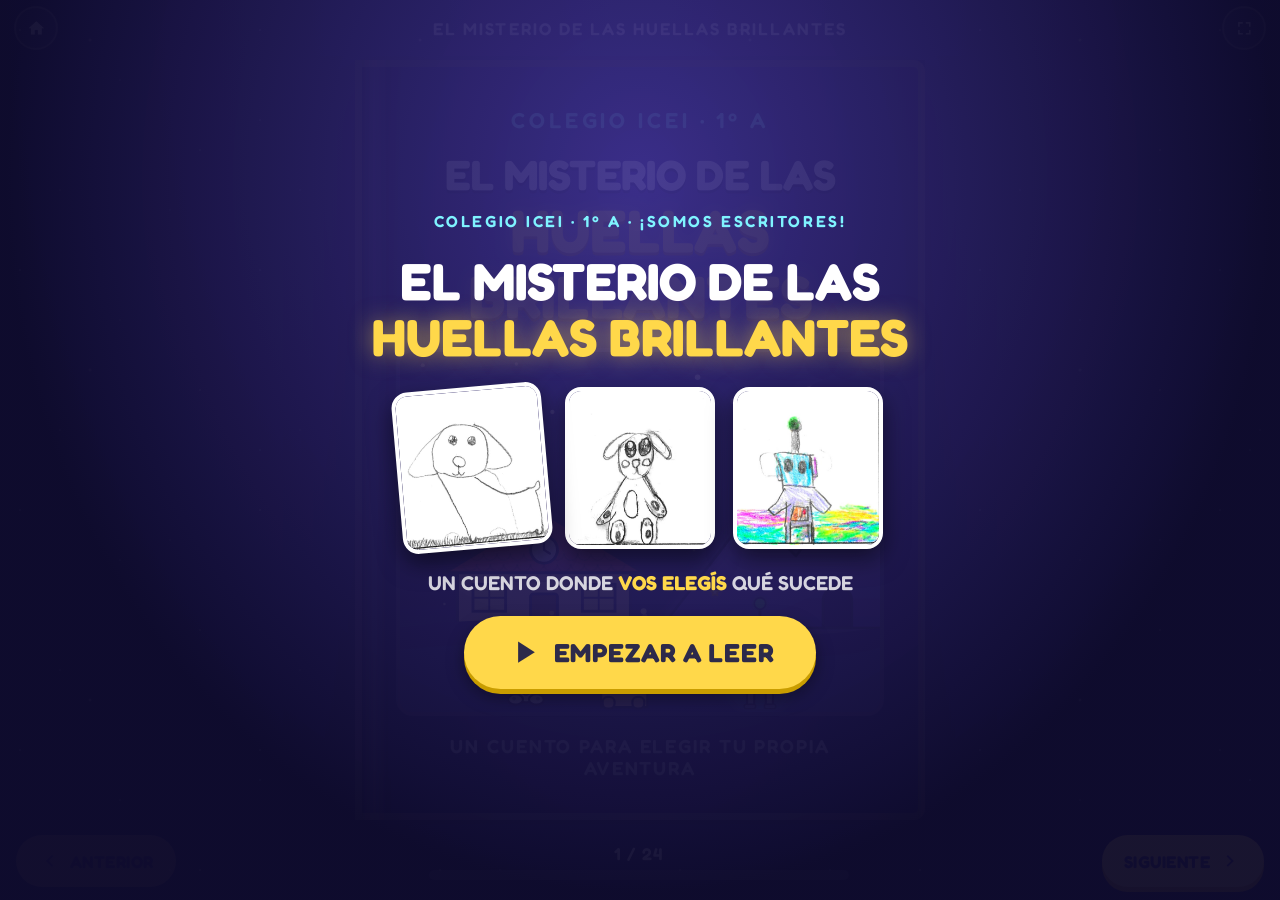
<file: cuento-1A-flipbook/libro/index.html>
<!DOCTYPE html>
<html lang="es">
<head>
  <meta charset="UTF-8">
  <meta name="viewport" content="width=device-width, initial-scale=1, viewport-fit=cover">
  <title>El misterio de las huellas brillantes · 1º A · Colegio ICEI</title>
  <meta name="description" content="Cuento interactivo de elige tu propia aventura escrito por 1º A del Colegio ICEI.">
  <link rel="preconnect" href="https://fonts.googleapis.com">
  <link rel="preconnect" href="https://fonts.gstatic.com" crossorigin>
  <link href="https://fonts.googleapis.com/css2?family=Fredoka:wght@500;600;700&display=swap" rel="stylesheet">
  <link rel="stylesheet" href="style.css">
</head>
<body>

  <!-- Cielo de fondo con estrellas animadas -->
  <div class="cielo" aria-hidden="true">
    <div class="estrellas capa1"></div>
    <div class="estrellas capa2"></div>
  </div>

  <!-- ============ PANTALLA DE BIENVENIDA ============ -->
  <section id="bienvenida" class="bienvenida">
    <div class="bienvenida__caja">
      <p class="bienvenida__curso">COLEGIO ICEI · 1º A · ¡SOMOS ESCRITORES!</p>
      <h1 class="bienvenida__titulo">EL MISTERIO DE LAS<br><span>HUELLAS BRILLANTES</span></h1>
      <div class="bienvenida__personajes">
        <img src="img/dibujo-lito.jpg" alt="Dibujo de Lito">
        <img src="img/dibujo-coquito.jpg" alt="Dibujo de Coquito">
        <img src="img/dibujo-tuerquitas.jpg" alt="Dibujo de Tuerquitas">
      </div>
      <p class="bienvenida__sub">UN CUENTO DONDE <b>VOS ELEGÍS</b> QUÉ SUCEDE</p>
      <button id="btnEmpezar" class="btn btn--grande" type="button">
        <svg viewBox="0 0 24 24" aria-hidden="true"><path d="M8 5v14l11-7z"/></svg>
        EMPEZAR A LEER
      </button>
    </div>
  </section>

  <!-- ============ BARRA SUPERIOR ============ -->
  <header class="barra">
    <button id="btnInicio" class="btn btn--icono" type="button" title="Volver al inicio" aria-label="Volver al inicio">
      <svg viewBox="0 0 24 24" aria-hidden="true"><path d="M12 3 2 12h3v8h5v-6h4v6h5v-8h3z"/></svg>
    </button>
    <p class="barra__titulo">EL MISTERIO DE LAS HUELLAS BRILLANTES</p>
    <button id="btnPantalla" class="btn btn--icono" type="button" title="Pantalla completa" aria-label="Pantalla completa">
      <svg class="ico-abrir" viewBox="0 0 24 24" aria-hidden="true"><path d="M4 4h6v2H6v4H4zm10 0h6v6h-2V6h-4zM4 14h2v4h4v2H4zm14 0h2v6h-6v-2h4z"/></svg>
      <svg class="ico-cerrar" viewBox="0 0 24 24" aria-hidden="true"><path d="M8 4h2v6H4V8h4zm6 0h2v4h4v2h-6zM4 14h6v6H8v-4H4zm10 0h6v2h-4v4h-2z"/></svg>
    </button>
  </header>

  <!-- ============ ESCENARIO DEL LIBRO ============ -->
  <main id="escenario" class="escenario">
    <div id="soporte" class="soporte">
      <div id="libro" class="libro">

        <!-- 0 · TAPA -->
        <div class="page tapa" data-density="hard">
          <div class="tapa__inner">
            <p class="tapa__curso">COLEGIO ICEI · 1º A</p>
            <h2 class="tapa__titulo">EL MISTERIO DE LAS <span>HUELLAS BRILLANTES</span></h2>
            <img class="tapa__ilus" src="img/tapa.svg" alt="Lito, Coquito y Tuerquitas frente a la escuela misteriosa">
            <p class="tapa__pie">UN CUENTO PARA ELEGIR TU PROPIA AVENTURA</p>
          </div>
        </div>

        <!-- 1 · PORTADILLA -->
        <div class="page">
          <div class="hoja hoja--centro">
            <p class="etiqueta">CUENTOS QUE ABREN CAMINOS</p>
            <h3 class="portadilla__titulo">EL MISTERIO DE LAS HUELLAS BRILLANTES</h3>
            <p class="portadilla__autores">UN CUENTO ESCRITO E IMAGINADO POR<br>
              <b class="c-leones">LOS LEONES</b>, <b class="c-jaguares">LOS JAGUARES</b><br>Y <b class="c-tiburones">LOS PUMASS</b>
            </p>
            <p class="portadilla__curso">1º GRADO A · COLEGIO ICEI · 2026</p>
            <div class="huellitas" aria-hidden="true"><span></span><span></span><span></span><span></span></div>
          </div>
        </div>

        <!-- 2 · CÓMO SE LEE -->
        <div class="page">
          <div class="hoja">
            <h3 class="hoja__titulo">¿QUÉ ES UN CUENTO INTERACTIVO?</h3>
            <ol class="pasos">
              <li><span class="pasos__ico">📖</span>LEÉS EL CUENTO.</li>
              <li><span class="pasos__ico">🪧</span>LLEGÁS A UN CRUCE. ¿QUÉ HACE EL PERSONAJE?</li>
              <li><span class="pasos__ico"><i class="ab ab--a">A</i><i class="ab ab--b">B</i></span>VOS ELEGÍS EL CAMINO.</li>
              <li><span class="pasos__ico">🏁</span>CADA CAMINO TIENE SU FINAL.</li>
            </ol>
            <p class="nota">TOCÁ LAS FLECHAS DE ABAJO PARA PASAR LAS PÁGINAS.</p>
          </div>
        </div>

        <!-- 3 · NUESTROS PERSONAJES (dibujos originales) -->
        <div class="page">
          <div class="hoja">
            <h3 class="hoja__titulo">NUESTROS PERSONAJES</h3>
            <div class="galeria">
              <figure class="ficha">
                <img src="img/dibujo-lito.jpg" alt="Dibujo de Lito hecho por Los Leones">
                <figcaption><b class="c-lito">LITO</b> TIERNO Y JUGUETÓN. QUIERE UNA PELOTA.<small>LOS LEONES</small></figcaption>
              </figure>
              <figure class="ficha">
                <img src="img/dibujo-coquito.jpg" alt="Dibujo de Coquito hecho por Los Jaguares">
                <figcaption><b class="c-coquito">COQUITO</b> PEQUEÑO Y RÁPIDO.<small>LOS JAGUARES</small></figcaption>
              </figure>
              <figure class="ficha">
                <img src="img/dibujo-tuerquitas.jpg" alt="Dibujo de Tuerquitas hecho por Los Tiburones">
                <figcaption><b class="c-tuerquitas">TUERQUITAS</b> BRILLANTE Y AMABLE.<small>LOS TIBURONES</small></figcaption>
              </figure>
            </div>
          </div>
        </div>

        <!-- 4 · NUESTROS LUGARES (dibujos originales) -->
        <div class="page">
          <div class="hoja">
            <h3 class="hoja__titulo">NUESTROS LUGARES</h3>
            <div class="lugares">
              <figure><img src="img/dibujo-escuela.jpg" alt="Dibujo de la escuela misteriosa"><figcaption>LA ESCUELA MISTERIOSA <small>LOS JAGUARES</small></figcaption></figure>
              <figure><img src="img/dibujo-bosque.jpg" alt="Dibujo del bosque encantado"><figcaption>EL BOSQUE ENCANTADO <small>LOS LEONES</small></figcaption></figure>
              <figure><img src="img/dibujo-montana.jpg" alt="Dibujo de la montaña mágica"><figcaption>LA MONTAÑA MÁGICA <small>LOS TIBURONES</small></figcaption></figure>
            </div>
          </div>
        </div>

        <!-- 5 · HISTORIA -->
        <div class="page">
          <div class="hoja hoja--cuento">
            <img class="ilus" src="img/escena-escuela.svg" alt="Una escuela de noche, silenciosa y oscura">
            <p class="texto">HACE MUCHO TIEMPO, HABÍA UNA <b>ESCUELA MUY MISTERIOSA</b>. DE NOCHE ERA SILENCIOSA Y OSCURA. SOLO SE ESCUCHABA: <span class="sonido">¡ZZZZ!</span></p>
            <span class="num">1</span>
          </div>
        </div>

        <!-- 6 -->
        <div class="page">
          <div class="hoja hoja--cuento">
            <img class="ilus" src="img/escena-coquito.svg" alt="Coquito corre por el pasillo y escucha un toc toc">
            <p class="texto">ALLÍ VIVÍA <b class="c-coquito">COQUITO</b>, UN PERRO PEQUEÑO Y MUY RÁPIDO. UNA NOCHE, MIENTRAS CORRÍA POR LOS PASILLOS, ESCUCHÓ: <span class="sonido">¡TOC, TOC!</span></p>
            <span class="num">2</span>
          </div>
        </div>

        <!-- 7 -->
        <div class="page">
          <div class="hoja hoja--cuento">
            <img class="ilus" src="img/escena-lito.svg" alt="Lito en el bosque encantado sueña con una pelota">
            <p class="texto">AL LADO DE LA ESCUELA HABÍA UN <b>BOSQUE ENCANTADO</b>. ALLÍ JUGABA <b class="c-lito">LITO</b>, UN PERRO TIERNO Y JUGUETÓN. LITO SOÑABA CON TENER UNA PELOTA.</p>
            <span class="num">3</span>
          </div>
        </div>

        <!-- 8 -->
        <div class="page">
          <div class="hoja hoja--cuento">
            <img class="ilus" src="img/escena-tuerquitas.svg" alt="Tuerquitas en la montaña mágica que brilla">
            <p class="texto">MUY CERCA, EN LA <b>MONTAÑA MÁGICA</b>, TODO BRILLABA. ALLÍ VIVÍA <b class="c-tuerquitas">TUERQUITAS</b>, UN ROBOT GALÁCTICO BRILLANTE Y AMABLE.</p>
            <span class="num">4</span>
          </div>
        </div>

        <!-- 9 -->
        <div class="page">
          <div class="hoja hoja--cuento">
            <img class="ilus" src="img/escena-crac.svg" alt="La montaña mágica se derrumba con un gran crac">
            <p class="texto">DE PRONTO… <span class="sonido sonido--rojo">¡CRAC!</span> ¡LA MONTAÑA MÁGICA SE DERRUMBÓ Y SE APAGÓ SU LUZ! <b class="c-tuerquitas">TUERQUITAS</b> RODÓ Y RODÓ HASTA LA ESCUELA.</p>
            <span class="num">5</span>
          </div>
        </div>

        <!-- 10 -->
        <div class="page">
          <div class="hoja hoja--cuento">
            <img class="ilus" src="img/escena-huellas.svg" alt="Huellas brillantes en el piso y una sombra misteriosa en la puerta">
            <p class="texto"><b class="c-lito">LITO</b> Y <b class="c-coquito">COQUITO</b> VIERON UNAS <b>HUELLAS BRILLANTES</b> EN EL PISO. ¿DE QUIÉN SERÁN? ¡OH, NO! ¡APARECIÓ UN PERSONAJE MISTERIOSO!</p>
            <span class="num">6</span>
          </div>
        </div>

        <!-- 11 -->
        <div class="page">
          <div class="hoja hoja--cuento">
            <img class="ilus" src="img/escena-ayuda.svg" alt="Tuerquitas, triste, les pide ayuda a Lito y Coquito">
            <p class="texto">¡ERA <b class="c-tuerquitas">TUERQUITAS</b>! —HOLA, AMIGOS. MI MONTAÑA SE QUEDÓ SIN LUZ. NECESITO ENCONTRAR EL <b>TESORO MISTERIOSO</b> PARA QUE VUELVA A BRILLAR. ¿ME AYUDAN?</p>
            <span class="num">7</span>
          </div>
        </div>

        <!-- 12 · CRUCE DE CAMINOS -->
        <div class="page" data-rol="cruce">
          <div class="hoja hoja--cruce">
            <p class="etiqueta etiqueta--cruce">¡LLEGASTE A UN CRUCE!</p>
            <img class="ilus ilus--chica" src="img/escena-cruce.svg" alt="Un cartel con dos caminos: A hacia la escuela y B hacia la montaña">
            <p class="pregunta">¿QUÉ HACEN LOS AMIGOS? <b>VOS ELEGÍS.</b></p>
            <div class="opciones">
              <button class="opcion opcion--a" type="button" data-camino="A">
                <i>A</i><span>SIGUEN LAS HUELLAS POR LA ESCUELA OSCURA</span>
              </button>
              <button class="opcion opcion--b" type="button" data-camino="B">
                <i>B</i><span>SUBEN A LA MONTAÑA MÁGICA</span>
              </button>
            </div>
          </div>
        </div>

        <!-- 13 · CAMINO A -->
        <div class="page" data-rol="a-inicio">
          <div class="hoja hoja--cuento camino-a">
            <span class="cinta cinta--a">CAMINO A</span>
            <img class="ilus" src="img/escena-a1.svg" alt="Tuerquitas ilumina la escuela y Coquito encuentra una puerta secreta">
            <p class="texto">LOS TRES AMIGOS SIGUIERON LAS HUELLAS. LA ESCUELA ESTABA MUY OSCURA, PERO <b class="c-tuerquitas">TUERQUITAS</b> ILUMINÓ EL CAMINO. ¡<b class="c-coquito">COQUITO</b> CORRIÓ RÁPIDO Y ENCONTRÓ UNA <b>PUERTA SECRETA</b>!</p>
            <span class="num">A1</span>
          </div>
        </div>

        <!-- 14 -->
        <div class="page">
          <div class="hoja hoja--cuento camino-a">
            <span class="cinta cinta--a">CAMINO A</span>
            <img class="ilus" src="img/escena-a2.svg" alt="Un cofre abierto con una pelota mágica que brilla">
            <p class="texto">DETRÁS DE LA PUERTA HABÍA UN COFRE. LO ABRIERON Y… ¡ERA EL TESORO! UNA <b>PELOTA MÁGICA</b> QUE BRILLABA COMO UNA ESTRELLA.</p>
            <span class="num">A2</span>
          </div>
        </div>

        <!-- 15 -->
        <div class="page">
          <div class="hoja hoja--cuento camino-a">
            <span class="cinta cinta--a">CAMINO A</span>
            <img class="ilus" src="img/escena-a3.svg" alt="La montaña vuelve a brillar y Lito recibe la pelota">
            <p class="texto">TUERQUITAS USÓ LA LUZ DE LA PELOTA Y LA MONTAÑA VOLVIÓ A BRILLAR. —¡GRACIAS, AMIGOS! —DIJO. Y LE REGALÓ LA PELOTA A <b class="c-lito">LITO</b>.</p>
            <span class="num">A3</span>
          </div>
        </div>

        <!-- 16 · FIN A -->
        <div class="page" data-rol="a-fin">
          <div class="hoja hoja--fin camino-a">
            <img class="ilus ilus--chica" src="img/escena-fin-a.svg" alt="Los tres amigos juegan con la pelota frente a la escuela">
            <p class="texto">DESDE ESE DÍA, <b class="c-lito">LITO</b>, <b class="c-coquito">COQUITO</b> Y <b class="c-tuerquitas">TUERQUITAS</b> JUEGAN JUNTOS TODAS LAS NOCHES EN LA ESCUELA MISTERIOSA.</p>
            <p class="sello">FIN <small>DEL CAMINO A</small></p>
            <div class="acciones">
              <button class="btn btn--chico" type="button" data-ir="B">🔁 LEER EL FINAL B</button>
              <button class="btn btn--chico btn--claro" type="button" data-ir="creditos">⭐ VER LOS AUTORES</button>
            </div>
          </div>
        </div>

        <!-- 17 · CAMINO B -->
        <div class="page" data-rol="b-inicio">
          <div class="hoja hoja--cuento camino-b">
            <span class="cinta cinta--b">CAMINO B</span>
            <img class="ilus" src="img/escena-b1.svg" alt="Un pajarito bebé atrapado entre piedras en la montaña">
            <p class="texto">LOS TRES AMIGOS SUBIERON A LA MONTAÑA MÁGICA. ARRIBA SE ESCUCHABA: <span class="sonido">¡PÍO, PÍO!</span> ERA UN <b>PAJARITO BEBÉ</b> ATRAPADO ENTRE LAS PIEDRAS.</p>
            <span class="num">B1</span>
          </div>
        </div>

        <!-- 18 -->
        <div class="page">
          <div class="hoja hoja--cuento camino-b">
            <span class="cinta cinta--b">CAMINO B</span>
            <img class="ilus" src="img/escena-b2.svg" alt="Los amigos mueven las piedras y el pajarito queda libre">
            <p class="texto"><b class="c-lito">LITO</b> Y <b class="c-coquito">COQUITO</b> MOVIERON LAS PIEDRAS. <b class="c-tuerquitas">TUERQUITAS</b> ILUMINÓ EL CAMINO. ¡EL PAJARITO QUEDÓ LIBRE!</p>
            <span class="num">B2</span>
          </div>
        </div>

        <!-- 19 -->
        <div class="page">
          <div class="hoja hoja--cuento camino-b">
            <span class="cinta cinta--b">CAMINO B</span>
            <img class="ilus" src="img/escena-b3.svg" alt="La mamá pájaro les regala una estrella brillante">
            <p class="texto">LA MAMÁ PÁJARO LES DIO LAS GRACIAS CON UN REGALO: ¡EL TESORO MISTERIOSO! ERA UNA <b>ESTRELLA BRILLANTE</b>.</p>
            <span class="num">B3</span>
          </div>
        </div>

        <!-- 20 · FIN B -->
        <div class="page" data-rol="b-fin">
          <div class="hoja hoja--fin camino-b">
            <img class="ilus ilus--chica" src="img/escena-fin-b.svg" alt="La montaña mágica vuelve a brillar con la estrella en la cima">
            <p class="texto">TUERQUITAS PUSO LA ESTRELLA EN LA CIMA Y LA MONTAÑA VOLVIÓ A BRILLAR. DESDE ESE DÍA, EL PAJARITO CANTA <span class="sonido">PÍO, PÍO</span> PARA SUS TRES AMIGOS.</p>
            <p class="sello">FIN <small>DEL CAMINO B</small></p>
            <div class="acciones">
              <button class="btn btn--chico" type="button" data-ir="A">🔁 LEER EL FINAL A</button>
              <button class="btn btn--chico btn--claro" type="button" data-ir="creditos">⭐ VER LOS AUTORES</button>
            </div>
          </div>
        </div>

        <!-- 21 · CRÉDITOS (revisar la ortografía de los nombres) -->
        <div class="page" data-rol="creditos">
          <div class="hoja">
            <h3 class="hoja__titulo">ESCRIBIERON E IMAGINARON ESTE CUENTO</h3>
            <div class="creditos">
              <div class="grupo grupo--leones">
                <h4>🦁 LOS LEONES</h4>
                <p>OLIVIA · JOSÉ · VALENTINA · FAUSTI · TORVI · TOMI R. · LOLA · FEDE</p>
              </div>
              <div class="grupo grupo--jaguares">
                <h4>🐆 LOS JAGUARES</h4>
                <p>AMADEO · MATEO · CATALINA · EMILIA P · JANO · PAGANO · LEO · SOFI · SANTI · MARTI · GUILLE · BORJA</p>
              </div>
              <div class="grupo grupo--tiburones">
                <h4>🐈 LOS PUMAS</h4>
                <p>ASTOR · VALENTINO · JOAQUÍN · MARGA · GUINA · ALFONSO · TOMI B.</p>
              </div>
            </div>
            <p class="nota">1º GRADO A · COLEGIO ICEI · 2026</p>
          </div>
        </div>

        <!-- 22 · CIERRE -->
        <div class="page">
          <div class="hoja hoja--centro">
            <h3 class="hoja__titulo">¿QUÉ FINAL TE GUSTÓ MÁS?</h3>
            <div class="votos">
              <button class="voto voto--a" type="button" data-ir="A"><i>A</i>LA PELOTA MÁGICA</button>
              <button class="voto voto--b" type="button" data-ir="B"><i>B</i>EL PAJARITO BEBÉ</button>
            </div>
            <p class="nota nota--arriba">TOCÁ UNA LETRA PARA VOLVER A LEER ESE CAMINO.</p>
            <div class="mini-dibujos" aria-hidden="true">
              <img src="img/dibujo-lito.jpg" alt=""><img src="img/dibujo-coquito.jpg" alt=""><img src="img/dibujo-tuerquitas.jpg" alt="">
            </div>
            <p class="gracias">¡GRACIAS POR LEER NUESTRO CUENTO!</p>
            <button class="btn btn--chico" type="button" data-ir="inicio">🏠 VOLVER AL INICIO</button>
          </div>
        </div>

        <!-- 23 · CONTRATAPA -->
        <div class="page tapa tapa--atras" data-density="hard">
          <div class="tapa__inner">
            <img class="tapa__ilus" src="img/contratapa.svg" alt="">
            <p class="contratapa__texto">¿DE QUIÉN SERÁN ESAS HUELLAS QUE BRILLAN EN LA OSCURIDAD? UN PERRO TIERNO, UN PERRITO MUY RÁPIDO Y UN ROBOT GALÁCTICO SE ANIMAN A DESCUBRIRLO.<br><b>¡Y VOS ELEGÍS EL CAMINO!</b></p>
            <!-- Audios: los archivos están en la carpeta audio/ -->
            <div class="audios">
              <button class="btn-audio" type="button" data-audio="audioContratapa" aria-pressed="false">
                <span class="btn-audio__ico" aria-hidden="true">🔊</span>
                <span class="btn-audio__texto">ESCUCHAR LA CONTRATAPA</span>
                <span class="ondas" aria-hidden="true"><i></i><i></i><i></i></span>
              </button>
              <button class="btn-audio btn-audio--opiniones" type="button" data-audio="audioOpiniones" aria-pressed="false">
                <span class="btn-audio__ico" aria-hidden="true">💬</span>
                <span class="btn-audio__texto">ESCUCHAMOS OPINIONES</span>
                <span class="ondas" aria-hidden="true"><i></i><i></i><i></i></span>
              </button>
            </div>
            <p class="tapa__pie">CUENTOS QUE ABREN CAMINOS · COLEGIO ICEI</p>
          </div>
        </div>

      </div>
    </div>
  </main>

  <!-- ============ NAVEGACIÓN ============ -->
  <nav class="nav" aria-label="Navegación del libro">
    <button id="btnAnterior" class="btn btn--flecha" type="button" aria-label="Página anterior">
      <svg viewBox="0 0 24 24" aria-hidden="true"><path d="M15.4 7.4 14 6l-6 6 6 6 1.4-1.4L10.8 12z"/></svg>
      <span>ANTERIOR</span>
    </button>
    <div class="nav__centro">
      <p id="indicador" class="nav__indicador">1 / 24</p>
      <div class="progreso" role="progressbar" aria-label="Progreso de lectura" aria-valuemin="0" aria-valuemax="100">
        <div id="barraProgreso" class="progreso__barra"></div>
      </div>
    </div>
    <button id="btnSiguiente" class="btn btn--flecha" type="button" aria-label="Página siguiente">
      <span>SIGUIENTE</span>
      <svg viewBox="0 0 24 24" aria-hidden="true"><path d="M8.6 16.6 10 18l6-6-6-6-1.4 1.4 4.6 4.6z"/></svg>
    </button>
  </nav>

  <!-- Audios de la contratapa (carpeta audio/ del repositorio) -->
  <audio id="audioContratapa" src="audio/contratapa.mp3" preload="none"></audio>
  <audio id="audioOpiniones" src="audio/opiniones.mp3" preload="none"></audio>

  <!-- Aviso cuando hay que elegir un camino -->
  <div id="aviso" class="aviso" role="status" aria-live="polite"></div>

  <!-- Biblioteca StPageFlip (MIT) incluida localmente para que funcione sin internet -->
  <script src="lib/page-flip.browser.js"></script>
  <script src="script.js"></script>
</body>
</html>
</file>
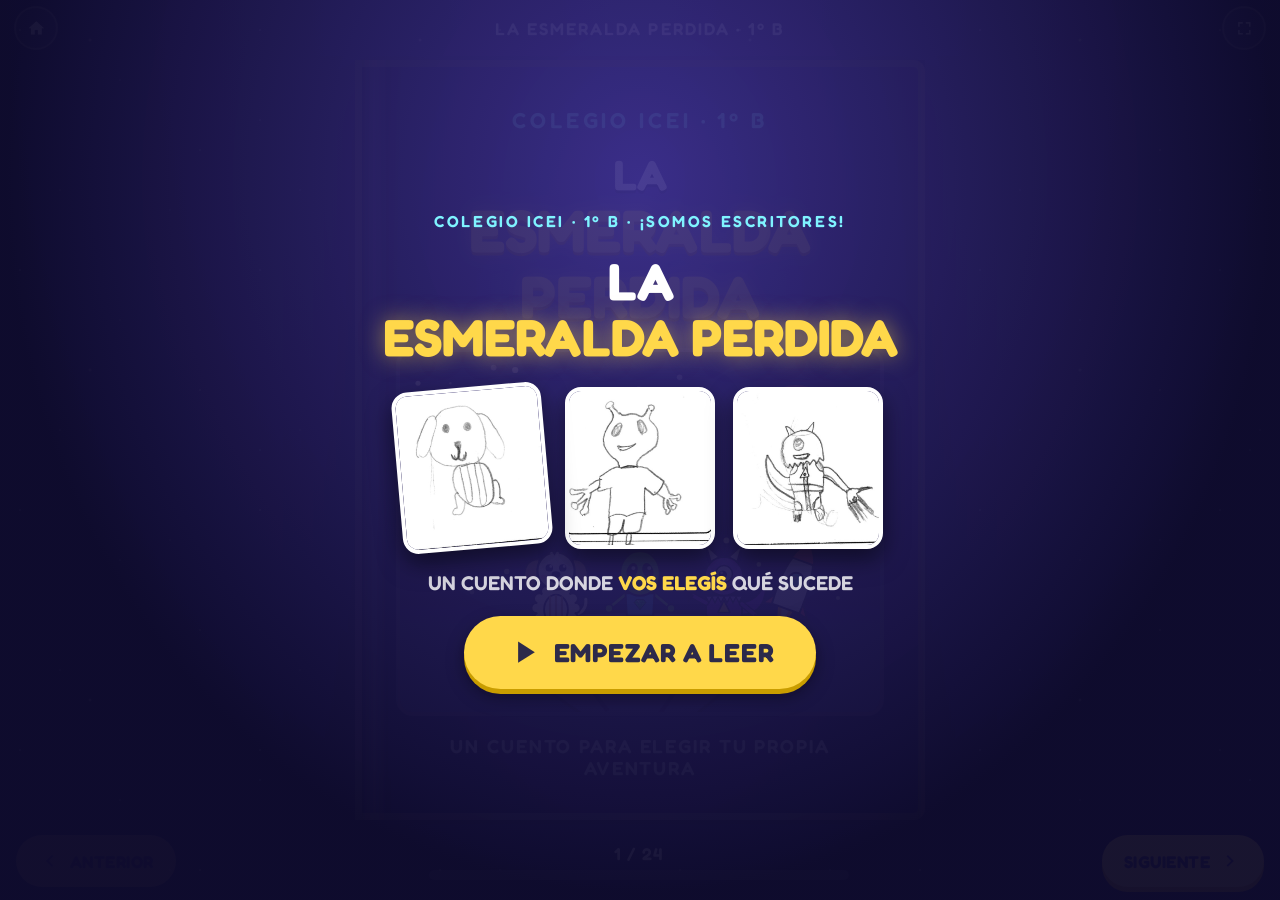
<file: cuento-1B-flipbook/cuento-1B/index.html>
<!DOCTYPE html>
<html lang="es">
<head>
  <meta charset="UTF-8">
  <meta name="viewport" content="width=device-width, initial-scale=1, viewport-fit=cover">
  <title>La esmeralda perdida · 1º B · Colegio ICEI</title>
  <meta name="description" content="Cuento interactivo de elige tu propia aventura escrito por 1º B del Colegio ICEI.">
  <link rel="preconnect" href="https://fonts.googleapis.com">
  <link rel="preconnect" href="https://fonts.gstatic.com" crossorigin>
  <link href="https://fonts.googleapis.com/css2?family=Fredoka:wght@500;600;700&display=swap" rel="stylesheet">
  <link rel="stylesheet" href="style.css">
</head>
<body>

  <!-- Cielo de fondo con estrellas animadas -->
  <div class="cielo" aria-hidden="true">
    <div class="estrellas capa1"></div>
    <div class="estrellas capa2"></div>
  </div>

  <!-- ============ PANTALLA DE BIENVENIDA ============ -->
  <section id="bienvenida" class="bienvenida">
    <div class="bienvenida__caja">
      <p class="bienvenida__curso">COLEGIO ICEI · 1º B · ¡SOMOS ESCRITORES!</p>
      <h1 class="bienvenida__titulo">LA<br><span>ESMERALDA PERDIDA</span></h1>
      <div class="bienvenida__personajes">
        <img src="img/dibujo-huellitas.jpg" alt="Dibujo de Huellitas">
        <img src="img/dibujo-extraterrestre.jpg" alt="Dibujo del Extraterrestre">
        <img src="img/dibujo-galactico.jpg" alt="Dibujo de Galáctico">
      </div>
      <p class="bienvenida__sub">UN CUENTO DONDE <b>VOS ELEGÍS</b> QUÉ SUCEDE</p>
      <button id="btnEmpezar" class="btn btn--grande" type="button">
        <svg viewBox="0 0 24 24" aria-hidden="true"><path d="M8 5v14l11-7z"/></svg>
        EMPEZAR A LEER
      </button>
    </div>
  </section>

  <!-- ============ BARRA SUPERIOR ============ -->
  <header class="barra">
    <button id="btnInicio" class="btn btn--icono" type="button" title="Volver al inicio" aria-label="Volver al inicio">
      <svg viewBox="0 0 24 24" aria-hidden="true"><path d="M12 3 2 12h3v8h5v-6h4v6h5v-8h3z"/></svg>
    </button>
    <p class="barra__titulo">LA ESMERALDA PERDIDA · 1º B</p>
    <button id="btnPantalla" class="btn btn--icono" type="button" title="Pantalla completa" aria-label="Pantalla completa">
      <svg class="ico-abrir" viewBox="0 0 24 24" aria-hidden="true"><path d="M4 4h6v2H6v4H4zm10 0h6v6h-2V6h-4zM4 14h2v4h4v2H4zm14 0h2v6h-6v-2h4z"/></svg>
      <svg class="ico-cerrar" viewBox="0 0 24 24" aria-hidden="true"><path d="M8 4h2v6H4V8h4zm6 0h2v4h4v2h-6zM4 14h6v6H8v-4H4zm10 0h6v2h-4v4h-2z"/></svg>
    </button>
  </header>

  <!-- ============ ESCENARIO DEL LIBRO ============ -->
  <main id="escenario" class="escenario">
    <div id="soporte" class="soporte">
      <div id="libro" class="libro">

        <!-- 0 · TAPA -->
        <div class="page tapa" data-density="hard">
          <div class="tapa__inner">
            <p class="tapa__curso">COLEGIO ICEI · 1º B</p>
            <h2 class="tapa__titulo">LA <span>ESMERALDA PERDIDA</span></h2>
            <img class="tapa__ilus" src="img/tapa.svg" alt="Huellitas, el Extraterrestre y Galáctico en el espacio">
            <p class="tapa__pie">UN CUENTO PARA ELEGIR TU PROPIA AVENTURA</p>
          </div>
        </div>

        <!-- 1 · PORTADILLA -->
        <div class="page">
          <div class="hoja hoja--centro">
            <p class="etiqueta">CUENTOS QUE ABREN CAMINOS</p>
            <h3 class="portadilla__titulo">LA ESMERALDA PERDIDA</h3>
            <p class="portadilla__autores">UN CUENTO ESCRITO E IMAGINADO POR<br>
              <b class="c-g1">SIX SEVEN 67</b>, <b class="c-g2">MENDOZA</b><br>Y <b class="c-g3">GATO CON SOMBRERO</b>
            </p>
            <p class="portadilla__curso">1º GRADO B · COLEGIO ICEI · 2026</p>
            <div class="huellitas" aria-hidden="true"><span></span><span></span><span></span><span></span></div>
          </div>
        </div>

        <!-- 2 · CÓMO SE LEE -->
        <div class="page">
          <div class="hoja">
            <h3 class="hoja__titulo">¿QUÉ ES UN CUENTO INTERACTIVO?</h3>
            <ol class="pasos">
              <li><span class="pasos__ico">📖</span>LEÉS EL CUENTO.</li>
              <li><span class="pasos__ico">🪧</span>LLEGÁS A UN CRUCE. ¿QUÉ HACE EL PERSONAJE?</li>
              <li><span class="pasos__ico"><i class="ab ab--a">A</i><i class="ab ab--b">B</i></span>VOS ELEGÍS EL CAMINO.</li>
              <li><span class="pasos__ico">🏁</span>CADA CAMINO TIENE SU FINAL.</li>
            </ol>
            <p class="nota">TOCÁ LAS FLECHAS DE ABAJO PARA PASAR LAS PÁGINAS.</p>
          </div>
        </div>

        <!-- 3 · NUESTROS PERSONAJES (dibujos originales) -->
        <div class="page">
          <div class="hoja">
            <h3 class="hoja__titulo">NUESTROS PERSONAJES</h3>
            <div class="galeria">
              <figure class="ficha">
                <img src="img/dibujo-huellitas.jpg" alt="Dibujo de Huellitas hecho por el grupo Mendoza">
                <figcaption><b class="c-huellitas">HUELLITAS</b> PEQUEÑO, PELUDO Y TRAVIESO. QUIERE UN NUEVO AMIGO.<small>MENDOZA</small></figcaption>
              </figure>
              <figure class="ficha">
                <img src="img/dibujo-extraterrestre.jpg" alt="Dibujo del Extraterrestre hecho por Six Seven 67">
                <figcaption><b class="c-extra">EXTRATERRESTRE</b> PEQUEÑITO, VERDE Y AMABLE. QUIERE ESMERALDAS.<small>SIX SEVEN 67</small></figcaption>
              </figure>
              <figure class="ficha">
                <img src="img/dibujo-galactico.jpg" alt="Dibujo de Galáctico hecho por Gato con Sombrero">
                <figcaption><b class="c-galactico">GALÁCTICO</b> UN MONSTRUO MALO Y RARO. QUIERE CARNE.<small>GATO CON SOMBRERO</small></figcaption>
              </figure>
            </div>
          </div>
        </div>

        <!-- 4 · NUESTROS LUGARES (dibujos originales) -->
        <div class="page">
          <div class="hoja">
            <h3 class="hoja__titulo">NUESTROS LUGARES</h3>
            <div class="lugares">
              <figure><img src="img/dibujo-ciudad.jpg" alt="Dibujo de la ciudad fantástica"><figcaption>LA CIUDAD FANTÁSTICA <small>MENDOZA</small></figcaption></figure>
              <figure><img src="img/dibujo-marte.jpg" alt="Dibujo del planeta Marte partido"><figcaption>EL PLANETA MARTE <small>SIX SEVEN 67</small></figcaption></figure>
              <figure><img src="img/dibujo-planeta.jpg" alt="Dibujo del planeta desconocido con Saturno, el Sol y la Luna"><figcaption>EL PLANETA DESCONOCIDO <small>GATO CON SOMBRERO</small></figcaption></figure>
            </div>
          </div>
        </div>

        <!-- 5 · HISTORIA -->
        <div class="page">
          <div class="hoja hoja--cuento">
            <img class="ilus" src="img/escena-ciudad.svg" alt="Huellitas en la ciudad fantástica con su pelota">
            <p class="texto">EN UN LUGAR MUY LEJANO HABÍA UNA <b>CIUDAD FANTÁSTICA</b>. ALLÍ VIVÍA <b class="c-huellitas">HUELLITAS</b>, UN PERRO PEQUEÑO Y PELUDO. LE ENCANTABA JUGAR CON PELOTAS, PERO QUERÍA UN NUEVO AMIGO.</p>
            <span class="num">1</span>
          </div>
        </div>

        <!-- 6 · HISTORIA -->
        <div class="page">
          <div class="hoja hoja--cuento">
            <img class="ilus" src="img/escena-nave.svg" alt="Una nave aterriza y baja el Extraterrestre">
            <p class="texto">UNA MAÑANA… <span class="sonido">¡FIUUUM!</span> ATERRIZÓ UNA NAVE. DE ADENTRO SALIÓ UN <b class="c-extra">EXTRATERRESTRE</b> PEQUEÑITO, VERDE Y MUY AMABLE. —¡HOLA! VENGO DE MARTE —DIJO.</p>
            <span class="num">2</span>
          </div>
        </div>

        <!-- 7 · HISTORIA -->
        <div class="page">
          <div class="hoja hoja--cuento">
            <img class="ilus" src="img/escena-marte.svg" alt="El planeta Marte lleno de esmeraldas">
            <p class="texto"><b>MARTE</b> ES UN PLANETA ROJO LLENO DE <b>ESMERALDAS BRILLANTES</b>. AL EXTRATERRESTRE LE ENCANTA ANDAR EN SU NAVE Y JUNTAR ESMERALDAS.</p>
            <span class="num">3</span>
          </div>
        </div>

        <!-- 8 · HISTORIA -->
        <div class="page">
          <div class="hoja hoja--cuento">
            <img class="ilus" src="img/escena-meteorito.svg" alt="Un meteorito golpea Marte y lo rompe">
            <p class="texto">PERO DE PRONTO… <span class="sonido sonido--rojo">¡PUM!</span> CAYÓ UN METEORITO Y <b>SE PERDIÓ LA ESMERALDA MÁS IMPORTANTE</b>. SI NO LA ENCUENTRAN RÁPIDO, ¡MARTE SE VA A ROMPER POR LA MITAD!</p>
            <span class="num">4</span>
          </div>
        </div>

        <!-- 9 · HISTORIA -->
        <div class="page">
          <div class="hoja hoja--cuento">
            <img class="ilus" src="img/escena-cohete.svg" alt="Huellitas y el Extraterrestre viajan en cohete">
            <p class="texto"><b class="c-huellitas">HUELLITAS</b> Y EL <b class="c-extra">EXTRATERRESTRE</b> SUBIERON AL COHETE. <span class="sonido">¡FIUUUM!</span> HACÍA EL FUEGO DEL COHETE. VOLARON HASTA UN <b>PLANETA DESCONOCIDO</b> QUE FLOTABA EN EL ESPACIO.</p>
            <span class="num">5</span>
          </div>
        </div>

        <!-- 10 · HISTORIA -->
        <div class="page">
          <div class="hoja hoja--cuento">
            <img class="ilus" src="img/escena-planeta.svg" alt="Un planeta oscuro y un ojo que brilla en la oscuridad">
            <p class="texto">ERA UN PLANETA OSCURO Y SILENCIOSO. <span class="sonido">¡SHHH!</span> DE REPENTE APARECIÓ UN PERSONAJE MISTERIOSO CON UN SOLO OJO…</p>
            <span class="num">6</span>
          </div>
        </div>

        <!-- 11 · HISTORIA -->
        <div class="page">
          <div class="hoja hoja--cuento">
            <img class="ilus" src="img/escena-galactico.svg" alt="Galáctico tiene la esmeralda y atrapó a Huellitas en una jaula">
            <p class="texto">¡ERA <b class="c-galactico">GALÁCTICO</b>, UN MONSTRUO MALO Y RARO! TENÍA LA ESMERALDA Y ¡ATRAPÓ A HUELLITAS! —¡QUIERO CARNE! —GRUÑÓ. SI SE ENOJA, ¡PUEDE CREAR UNA EXPLOSIÓN!</p>
            <span class="num">7</span>
          </div>
        </div>

        <!-- 12 · CRUCE DE CAMINOS -->
        <div class="page" data-rol="cruce">
          <div class="hoja hoja--cruce">
            <p class="etiqueta etiqueta--cruce">¡LLEGASTE A UN CRUCE!</p>
            <img class="ilus ilus--chica" src="img/escena-cruce.svg" alt="Un cartel con dos caminos: A, la poción mágica, y B, la pelota">
            <p class="pregunta">HUELLITAS ES UNA <b>MASCOTA MÁGICA</b>. ¿QUÉ HACEN LOS AMIGOS?</p>
            <div class="opciones">
              <button class="opcion opcion--a" type="button" data-camino="A">
                <i>A</i><span>PREPARAN UNA POCIÓN MÁGICA</span>
              </button>
              <button class="opcion opcion--b" type="button" data-camino="B">
                <i>B</i><span>LE TIRAN LA PELOTA A GALÁCTICO</span>
              </button>
            </div>
          </div>
        </div>

        <!-- 13 · CAMINO A -->
        <div class="page" data-rol="a-inicio">
          <div class="hoja hoja--cuento camino-a">
            <span class="cinta cinta--a">CAMINO A</span>
            <img class="ilus" src="img/escena-a1.svg" alt="Huellitas y el Extraterrestre preparan una poción en un caldero">
            <p class="texto"><b class="c-huellitas">HUELLITAS</b> SACUDIÓ SU PELO MÁGICO Y CAYÓ POLVO DE ESTRELLAS. EL <b class="c-extra">EXTRATERRESTRE</b> LO MEZCLÓ EN UN CALDERO. <span class="sonido">¡PUF!</span> ¡LISTA LA <b>POCIÓN MÁGICA</b>!</p>
            <span class="num">A1</span>
          </div>
        </div>

        <!-- 14 · CAMINO A -->
        <div class="page">
          <div class="hoja hoja--cuento camino-a">
            <span class="cinta cinta--a">CAMINO A</span>
            <img class="ilus" src="img/escena-a2.svg" alt="Galáctico come una montaña de albóndigas">
            <p class="texto">TIRARON LA POCIÓN Y… ¡APARECIÓ UNA <b>MONTAÑA DE ALBÓNDIGAS</b>! <b class="c-galactico">GALÁCTICO</b> COMIÓ Y COMIÓ. <span class="sonido">¡ÑAM, ÑAM!</span> ¡POR FIN TENÍA SU CARNE!</p>
            <span class="num">A2</span>
          </div>
        </div>

        <!-- 15 · CAMINO A -->
        <div class="page">
          <div class="hoja hoja--cuento camino-a">
            <span class="cinta cinta--a">CAMINO A</span>
            <img class="ilus" src="img/escena-a3.svg" alt="Galáctico, contento, devuelve la esmeralda">
            <p class="texto">CON LA PANZA LLENA, <b class="c-galactico">GALÁCTICO</b> SE PUSO CONTENTO. ABRIÓ LA JAULA DE HUELLITAS Y LES DEVOLVIÓ LA ESMERALDA. —¡GRACIAS! —DIJO.</p>
            <span class="num">A3</span>
          </div>
        </div>

        <!-- 16 · FIN A -->
        <div class="page" data-rol="a-fin">
          <div class="hoja hoja--fin camino-a">
            <img class="ilus ilus--chica" src="img/escena-fin-a.svg" alt="Los tres amigos frente a Marte, que vuelve a brillar con su esmeralda">
            <p class="texto">VOLARON A MARTE Y PUSIERON LA ESMERALDA EN SU LUGAR. ¡MARTE SE SALVÓ! Y <b class="c-huellitas">HUELLITAS</b> CONSIGUIÓ UN NUEVO AMIGO: EL <b class="c-extra">EXTRATERRESTRE</b>.</p>
            <p class="sello">FIN <small>DEL CAMINO A</small></p>
            <div class="acciones">
              <button class="btn btn--chico" type="button" data-ir="B">🔁 LEER EL FINAL B</button>
              <button class="btn btn--chico btn--claro" type="button" data-ir="creditos">⭐ VER LOS AUTORES</button>
            </div>
          </div>
        </div>

        <!-- 17 · CAMINO B -->
        <div class="page" data-rol="b-inicio">
          <div class="hoja hoja--cuento camino-b">
            <span class="cinta cinta--b">CAMINO B</span>
            <img class="ilus" src="img/escena-b1.svg" alt="Huellitas tira la pelota desde la jaula y Galáctico la mira">
            <p class="texto"><b class="c-huellitas">HUELLITAS</b> TIRÓ SU PELOTA ENTRE LAS REJAS. <b class="c-galactico">GALÁCTICO</b> LA MIRÓ CON SU OJO GRANDE. <span class="sonido">¡BOING, BOING!</span> ¿QUÉ ES ESO?</p>
            <span class="num">B1</span>
          </div>
        </div>

        <!-- 18 · CAMINO B -->
        <div class="page">
          <div class="hoja hoja--cuento camino-b">
            <span class="cinta cinta--b">CAMINO B</span>
            <img class="ilus" src="img/escena-b2.svg" alt="Galáctico juega con la pelota y se ríe">
            <p class="texto"><b class="c-galactico">GALÁCTICO</b> ATRAPÓ LA PELOTA Y SE RIÓ: <span class="sonido">¡JA, JA, JA!</span> ¡POR FIN ALGO LE GUSTABA! ABRIÓ LA JAULA PARA JUGAR CON HUELLITAS.</p>
            <span class="num">B2</span>
          </div>
        </div>

        <!-- 19 · CAMINO B -->
        <div class="page">
          <div class="hoja hoja--cuento camino-b">
            <span class="cinta cinta--b">CAMINO B</span>
            <img class="ilus" src="img/escena-b3.svg" alt="El cohete vuela rumbo a Marte con la esmeralda">
            <p class="texto">JUGARON TANTO QUE <b class="c-galactico">GALÁCTICO</b> SE VOLVIÓ AMABLE. LES DEVOLVIÓ LA ESMERALDA Y SUBIÓ AL COHETE CON ELLOS, RUMBO A MARTE.</p>
            <span class="num">B3</span>
          </div>
        </div>

        <!-- 20 · FIN B -->
        <div class="page" data-rol="b-fin">
          <div class="hoja hoja--fin camino-b">
            <img class="ilus ilus--chica" src="img/escena-fin-b.svg" alt="Huellitas y Galáctico juegan a la pelota en el espacio">
            <p class="texto">PUSIERON LA ESMERALDA Y MARTE SE SALVÓ. <b class="c-huellitas">HUELLITAS</b> CONSIGUIÓ UN NUEVO AMIGO: ¡<b class="c-galactico">GALÁCTICO</b>! AHORA JUEGAN A LA PELOTA ENTRE LAS ESTRELLAS.</p>
            <p class="sello">FIN <small>DEL CAMINO B</small></p>
            <div class="acciones">
              <button class="btn btn--chico" type="button" data-ir="A">🔁 LEER EL FINAL A</button>
              <button class="btn btn--chico btn--claro" type="button" data-ir="creditos">⭐ VER LOS AUTORES</button>
            </div>
          </div>
        </div>

        <!-- 21 · CRÉDITOS (revisar la ortografía de los nombres) -->
        <div class="page" data-rol="creditos">
          <div class="hoja">
            <h3 class="hoja__titulo">ESCRIBIERON E IMAGINARON ESTE CUENTO</h3>
            <div class="creditos">
              <div class="grupo grupo--g1">
                <h4>👽 SIX SEVEN 67</h4>
                <p>FELIPE · LUZ · JULIÁN · BRUNO · PALO · ESPE · MARTI · TUTI · ÁLVARO · CATALINA</p>
              </div>
              <div class="grupo grupo--g2">
                <h4>🐶 MENDOZA</h4>
                <p>ROCCO · DONATELLA · FRANCA · LOLA · CORI · BALTA · LOREN · BAUTI · GINA · CLARA</p>
              </div>
              <div class="grupo grupo--g3">
                <h4>🎩 GATO CON SOMBRERO</h4>
                <p>LORENZO S. · UZI · OLI · MERCE · FELICITAS · JULIA · CAMILA · MÍA</p>
              </div>
            </div>
            <p class="nota">1º GRADO B · COLEGIO ICEI · 2026</p>
          </div>
        </div>

        <!-- 22 · CIERRE -->
        <div class="page">
          <div class="hoja hoja--centro">
            <h3 class="hoja__titulo">¿QUÉ FINAL TE GUSTÓ MÁS?</h3>
            <div class="votos">
              <button class="voto voto--a" type="button" data-ir="A"><i>A</i>LA POCIÓN MÁGICA</button>
              <button class="voto voto--b" type="button" data-ir="B"><i>B</i>LA PELOTA</button>
            </div>
            <p class="nota nota--arriba">TOCÁ UNA LETRA PARA VOLVER A LEER ESE CAMINO.</p>
            <div class="mini-dibujos" aria-hidden="true">
              <img src="img/dibujo-huellitas.jpg" alt=""><img src="img/dibujo-extraterrestre.jpg" alt=""><img src="img/dibujo-galactico.jpg" alt="">
            </div>
            <p class="gracias">¡GRACIAS POR LEER NUESTRO CUENTO!</p>
            <button class="btn btn--chico" type="button" data-ir="inicio">🏠 VOLVER AL INICIO</button>
          </div>
        </div>

        <!-- 23 · CONTRATAPA -->
        <div class="page tapa tapa--atras" data-density="hard">
          <div class="tapa__inner">
            <img class="tapa__ilus" src="img/contratapa.svg" alt="">
            <p class="contratapa__texto">¡SE PERDIÓ LA ESMERALDA MÁS IMPORTANTE DE MARTE! UN PERRITO PELUDO, UN EXTRATERRESTRE AMABLE Y UN MONSTRUO CON UN SOLO OJO VIVEN UNA AVENTURA EN EL ESPACIO.<br><b>¡Y VOS ELEGÍS EL CAMINO!</b></p>
            <!-- Audios: los archivos están en la carpeta audio/ -->
            <div class="audios">
              <button class="btn-audio" type="button" data-audio="audioContratapa" aria-pressed="false">
                <span class="btn-audio__ico" aria-hidden="true">🔊</span>
                <span class="btn-audio__texto">ESCUCHAR LA CONTRATAPA</span>
                <span class="ondas" aria-hidden="true"><i></i><i></i><i></i></span>
              </button>
              <button class="btn-audio btn-audio--opiniones" type="button" data-audio="audioOpiniones" aria-pressed="false">
                <span class="btn-audio__ico" aria-hidden="true">💬</span>
                <span class="btn-audio__texto">ESCUCHAMOS OPINIONES</span>
                <span class="ondas" aria-hidden="true"><i></i><i></i><i></i></span>
              </button>
            </div>
            <p class="tapa__pie">CUENTOS QUE ABREN CAMINOS · COLEGIO ICEI</p>
          </div>
        </div>

      </div>
    </div>
  </main>

  <!-- ============ NAVEGACIÓN ============ -->
  <nav class="nav" aria-label="Navegación del libro">
    <button id="btnAnterior" class="btn btn--flecha" type="button" aria-label="Página anterior">
      <svg viewBox="0 0 24 24" aria-hidden="true"><path d="M15.4 7.4 14 6l-6 6 6 6 1.4-1.4L10.8 12z"/></svg>
      <span>ANTERIOR</span>
    </button>
    <div class="nav__centro">
      <p id="indicador" class="nav__indicador">1 / 24</p>
      <div class="progreso" role="progressbar" aria-label="Progreso de lectura" aria-valuemin="0" aria-valuemax="100">
        <div id="barraProgreso" class="progreso__barra"></div>
      </div>
    </div>
    <button id="btnSiguiente" class="btn btn--flecha" type="button" aria-label="Página siguiente">
      <span>SIGUIENTE</span>
      <svg viewBox="0 0 24 24" aria-hidden="true"><path d="M8.6 16.6 10 18l6-6-6-6-1.4 1.4 4.6 4.6z"/></svg>
    </button>
  </nav>

  <!-- Audios de la contratapa (carpeta audio/ del repositorio) -->
  <audio id="audioContratapa" src="audio/contratapa.mp3" preload="none"></audio>
  <audio id="audioOpiniones" src="audio/opiniones.mp3" preload="none"></audio>

  <!-- Aviso cuando hay que elegir un camino -->
  <div id="aviso" class="aviso" role="status" aria-live="polite"></div>

  <!-- Biblioteca StPageFlip (MIT) incluida localmente para que funcione sin internet -->
  <script src="lib/page-flip.browser.js"></script>
  <script src="script.js"></script>
</body>
</html>
</file>
<file: cuento-1A-flipbook/libro/style.css>
/* =========================================================
   EL MISTERIO DE LAS HUELLAS BRILLANTES · 1º A · COLEGIO ICEI
   Estilos: fondo, libro, páginas, navegación y responsivo
   ========================================================= */

:root {
  --tinta: #2d2a4a;
  --papel: #fffaf0;
  --papel-2: #f6ecd6;
  --noche-1: #0f0c2e;
  --noche-2: #2a2166;
  --oro: #ffd84a;
  --cian: #7ff3ff;
  --lito: #c47a2c;
  --coquito: #6a6a96;
  --tuerquitas: #1f8fe0;
  --a: #ffd84a;
  --b: #7ff3ff;
  --fuente: 'Fredoka', 'Fredoka One', 'Arial Rounded MT Bold', 'Trebuchet MS', sans-serif;
  --alto-barra: 56px;
  --alto-nav: 76px;
}

* { box-sizing: border-box; margin: 0; padding: 0; }

html, body {
  height: 100%;
  overflow: hidden;              /* sin desplazamientos */
}

body {
  font-family: var(--fuente);
  font-weight: 600;
  color: #fff;
  background: radial-gradient(ellipse at 50% 0%, var(--noche-2) 0%, var(--noche-1) 70%);
  display: grid;
  grid-template-rows: var(--alto-barra) 1fr var(--alto-nav);
  height: 100vh;
  height: 100dvh;
  text-transform: uppercase;
  -webkit-tap-highlight-color: transparent;
  user-select: none;
}

button { font-family: inherit; text-transform: uppercase; cursor: pointer; border: 0; }
button:focus-visible { outline: 4px solid var(--cian); outline-offset: 3px; }

/* ---------- Cielo con estrellas (decorativo, no distrae) ---------- */
.cielo { position: fixed; inset: 0; z-index: -1; pointer-events: none; }
.estrellas {
  position: absolute; inset: 0;
  background-repeat: repeat;
  opacity: .55;
  animation: titilar 5s ease-in-out infinite alternate;
}
.capa1 {
  background-image:
    radial-gradient(1.5px 1.5px at 20px 30px, #fff, transparent),
    radial-gradient(1px 1px at 120px 80px, #fff, transparent),
    radial-gradient(1.5px 1.5px at 200px 150px, #fff6c9, transparent),
    radial-gradient(1px 1px at 60px 190px, #fff, transparent);
  background-size: 240px 240px;
}
.capa2 {
  background-image:
    radial-gradient(2px 2px at 90px 40px, #fff6c9, transparent),
    radial-gradient(1px 1px at 170px 210px, #fff, transparent),
    radial-gradient(1.5px 1.5px at 260px 120px, #c8f8ff, transparent);
  background-size: 330px 330px;
  animation-delay: -2.5s;
}
@keyframes titilar { from { opacity: .25; } to { opacity: .7; } }

/* ---------- Botones generales ---------- */
.btn {
  display: inline-flex; align-items: center; justify-content: center; gap: .45em;
  background: var(--oro); color: var(--tinta);
  font-weight: 700; letter-spacing: .03em;
  border-radius: 999px;
  box-shadow: 0 5px 0 #c99d00, 0 8px 18px #0006;
  transition: transform .18s ease, box-shadow .18s ease, opacity .2s, filter .2s;
}
.btn svg { width: 1.4em; height: 1.4em; fill: currentColor; flex: none; }
.btn:hover:not(:disabled) { transform: translateY(-2px); filter: brightness(1.06); }
.btn:active:not(:disabled) { transform: translateY(3px); box-shadow: 0 2px 0 #c99d00, 0 4px 10px #0006; }
.btn:disabled { opacity: .35; cursor: not-allowed; box-shadow: 0 3px 0 #0003; }

.btn--grande { font-size: clamp(18px, 3vw, 26px); padding: .7em 1.6em; }
.btn--icono {
  width: 44px; height: 44px; padding: 0;
  background: #ffffff1f; color: #fff; box-shadow: none; border: 2px solid #ffffff40;
}
.btn--icono:hover:not(:disabled) { background: #ffffff33; }
.btn--flecha { font-size: 17px; padding: .65em 1.3em; min-height: 52px; min-width: 52px; }
.btn--chico { font-size: 3.6cqw; padding: .55em 1em; box-shadow: 0 .35em 0 #c99d00; }
.btn--claro { background: #fff; box-shadow: 0 .35em 0 #c9c3e6; }

/* ---------- Barra superior ---------- */
.barra {
  display: flex; align-items: center; justify-content: space-between; gap: 12px;
  padding: 6px max(14px, env(safe-area-inset-left));
  z-index: 5;
}
.barra__titulo {
  flex: 1; text-align: center; font-size: clamp(12px, 1.6vw, 17px);
  letter-spacing: .12em; color: #ffffffcc;
  white-space: nowrap; overflow: hidden; text-overflow: ellipsis;
}
#btnPantalla .ico-cerrar { display: none; }
body.pantalla-completa #btnPantalla .ico-abrir { display: none; }
body.pantalla-completa #btnPantalla .ico-cerrar { display: block; }

/* ---------- Escenario y libro ---------- */
.escenario {
  position: relative;
  display: flex; align-items: center; justify-content: center;
  min-height: 0; padding: 4px 12px;
  overflow: hidden;
}
.soporte {
  /* El ancho lo calcula script.js para que el libro entre entero en pantalla */
  width: 100%;
  transition: transform .7s cubic-bezier(.4, .1, .2, 1);
  filter: drop-shadow(0 18px 30px #000a);
}
.libro { margin: 0 auto; }

/* Páginas (StPageFlip les fija el tamaño en px) */
.page {
  background: var(--papel);
  color: var(--tinta);
  overflow: hidden;
  container-type: size;        /* las letras se escalan según el tamaño de la página */
}
.page .hoja { position: relative; width: 100%; height: 100%; }

/* Pliegue central: sombra junto al lomo */
.page.--left  .hoja::after,
.page.--right .hoja::after {
  content: ""; position: absolute; top: 0; bottom: 0; width: 9%; pointer-events: none;
}
.page.--left  .hoja::after { right: 0; background: linear-gradient(to left, #0000002e, transparent); }
.page.--right .hoja::after { left: 0;  background: linear-gradient(to right, #0000002e, transparent); }

/* Textura suave de papel */
.hoja {
  background:
    radial-gradient(circle at 20% 15%, #ffffff 0%, transparent 60%),
    linear-gradient(180deg, var(--papel) 0%, var(--papel-2) 100%);
  padding: 6cqw 6.5cqw 5cqw;
  display: flex; flex-direction: column; align-items: center; gap: 2.6cqh;
}
.hoja--centro { justify-content: center; text-align: center; }

.hoja__titulo {
  font-size: 6.4cqw; line-height: 1.15; text-align: center; color: var(--noche-2);
}
.etiqueta {
  font-size: 3.6cqw; letter-spacing: .14em; color: #8a7fb8;
}

/* ---------- Tapa y contratapa (hojas duras) ---------- */
.tapa { background: var(--noche-1); color: #fff; }
.tapa__inner {
  width: 100%; height: 100%;
  display: flex; flex-direction: column; align-items: center; justify-content: space-between;
  padding: 7cqw 6cqw 6cqw;
  background:
    linear-gradient(90deg, #00000066 0, #ffffff22 2.2%, #00000055 4.5%, transparent 7%),  /* lomo */
    radial-gradient(ellipse at 50% 30%, #3b2f8a 0%, #15103d 75%);
  border: 1.4cqw solid #ffd84a33;
  border-radius: 0 2cqw 2cqw 0;
  text-align: center;
}
.tapa--atras .tapa__inner {
  border-radius: 2cqw 0 0 2cqw;
  background:
    linear-gradient(270deg, #00000066 0, #ffffff22 2.2%, #00000055 4.5%, transparent 7%),
    radial-gradient(ellipse at 50% 30%, #3b2f8a 0%, #15103d 75%);
}
.tapa__curso { font-size: 3.8cqw; letter-spacing: .18em; color: var(--cian); }
.tapa__titulo {
  font-size: 7.4cqw; line-height: 1.1; font-weight: 700;
  text-shadow: 0 .5cqw 0 #0008;
}
.tapa__titulo span {
  display: block; font-size: 10.5cqw; color: var(--oro);
  text-shadow: 0 0 3cqw #ffd84a88, 0 .6cqw 0 #8a5a00;
}
.tapa__ilus { width: 100%; border-radius: 3cqw; border: .8cqw solid #ffffff30; }
.tapa__pie { font-size: 3.3cqw; letter-spacing: .1em; color: #ffffffb0; }
.contratapa__texto { font-size: 4.6cqw; line-height: 1.45; color: #fff; }
.contratapa__texto b { color: var(--oro); }

/* ---------- Portadilla ---------- */
.portadilla__titulo { font-size: 8cqw; line-height: 1.12; color: var(--noche-2); margin: 3cqh 0; }
.portadilla__autores { font-size: 4.6cqw; line-height: 1.6; }
.portadilla__curso { font-size: 3.6cqw; color: #8a7fb8; margin-top: 3cqh; }
.huellitas { display: flex; gap: 6cqw; margin-top: 4cqh; }
.huellitas span {
  width: 5cqw; height: 8cqw; border-radius: 1.5cqw; background: var(--cian);
  box-shadow: 0 0 3cqw var(--cian);
  animation: huella 2.4s infinite;
}
.huellitas span:nth-child(even) { transform: translateY(3cqw) rotate(12deg); }
.huellitas span:nth-child(2) { animation-delay: .3s; }
.huellitas span:nth-child(3) { animation-delay: .6s; }
.huellitas span:nth-child(4) { animation-delay: .9s; }
@keyframes huella { 0%, 100% { opacity: .25; } 40% { opacity: 1; } }

/* Colores de personajes y grupos */
.c-lito { color: var(--lito); }
.c-coquito { color: var(--coquito); }
.c-tuerquitas { color: var(--tuerquitas); }
.c-leones { color: #d9822b; }
.c-jaguares { color: #b8860b; }
.c-tiburones { color: #1f8fe0; }

/* ---------- Cómo se lee ---------- */
.pasos { list-style: none; width: 100%; display: flex; flex-direction: column; gap: 2.6cqh; counter-reset: paso; margin-top: 2cqh; }
.pasos li {
  counter-increment: paso;
  display: flex; align-items: center; gap: 4cqw;
  background: #fff; border: .6cqw solid #e6dcc4; border-radius: 4cqw;
  padding: 3cqw 4cqw; font-size: 4.5cqw; line-height: 1.25;
}
.pasos li::before {
  content: counter(paso); flex: none;
  width: 8cqw; height: 8cqw; border-radius: 50%;
  display: grid; place-items: center;
  background: var(--noche-2); color: #fff; font-size: 4.5cqw;
}
.pasos__ico { font-size: 7cqw; flex: none; display: flex; gap: 1cqw; }
.ab { font-style: normal; font-size: 4cqw; width: 6.5cqw; height: 6.5cqw; border-radius: 50%; display: grid; place-items: center; border: .5cqw solid var(--tinta); }
.ab--a { background: var(--a); } .ab--b { background: var(--b); }
.nota { font-size: 3.6cqw; color: #8a7fb8; text-align: center; margin-top: auto; }

/* ---------- Galería de dibujos originales ---------- */
.galeria { width: 100%; flex: 1; display: grid; grid-template-rows: repeat(3, 1fr); gap: 2cqh; min-height: 0; }
.ficha {
  display: flex; align-items: center; gap: 4cqw; min-height: 0;
  background: #fff; border-radius: 3cqw; padding: 1.6cqw;
  border: .6cqw solid #e6dcc4;
}
.ficha:nth-child(2) { transform: rotate(-1deg); }
.ficha:nth-child(3) { transform: rotate(1deg); }
.ficha img { height: 100%; aspect-ratio: 523 / 566; object-fit: cover; border-radius: 2cqw; }
.ficha figcaption { font-size: 4cqw; line-height: 1.3; }
.ficha figcaption b { display: block; font-size: 6cqw; }
.ficha small, .lugares small { display: block; margin-top: .6em; font-size: 3cqw; color: #8a7fb8; letter-spacing: .08em; }

.lugares { width: 100%; flex: 1; display: flex; flex-direction: column; justify-content: space-around; gap: 2cqh; }
.lugares figure { background: #fff; border: .6cqw solid #e6dcc4; border-radius: 3cqw; padding: 2cqw; text-align: center; }
.lugares img { width: 100%; max-height: 17cqh; object-fit: contain; border-radius: 1.5cqw; }
.lugares figcaption { font-size: 4cqw; margin-top: 1cqw; }

/* ---------- Páginas del cuento ---------- */
.hoja--cuento { justify-content: flex-start; }
.ilus {
  width: 100%; aspect-ratio: 4 / 3; object-fit: cover;
  border-radius: 4cqw; border: .9cqw solid #fff;
  box-shadow: 0 1.2cqw 0 #e6dcc4, 0 2cqw 4cqw #2d2a4a33;
}
.ilus--chica { width: 82%; }
.texto {
  font-size: 5.2cqw; line-height: 1.42; text-align: center; letter-spacing: .02em;
  max-width: 96%;
}
.texto b { font-weight: 700; }
.sonido {
  display: inline-block; color: #e0a800; font-weight: 700;
  text-shadow: .25cqw .25cqw 0 var(--tinta);
  animation: rebote 1.6s ease-in-out infinite;
}
.sonido--rojo { color: #ff5c5c; }
@keyframes rebote { 0%, 100% { transform: translateY(0) rotate(-2deg); } 50% { transform: translateY(-.6cqw) rotate(2deg); } }
.num {
  position: absolute; bottom: 2.6cqw; left: 50%; transform: translateX(-50%);
  font-size: 3.4cqw; color: #a79fcc;
}
.cinta {
  position: absolute; top: 2cqw; right: 3cqw; z-index: 2;
  font-size: 3cqw; padding: .4em .9em; border-radius: 999px; color: var(--tinta);
  border: .4cqw solid var(--tinta);
}
.cinta--a { background: var(--a); }
.cinta--b { background: var(--b); }

/* ---------- Cruce de caminos ---------- */
.hoja--cruce { gap: 2cqh; }
.etiqueta--cruce {
  font-size: 5cqw; color: #fff; background: var(--noche-2);
  padding: .35em 1em; border-radius: 999px; letter-spacing: .08em;
}
.pregunta { font-size: 5.2cqw; text-align: center; }
.pregunta b { color: #e0a800; }
.opciones { width: 100%; display: flex; flex-direction: column; gap: 2.4cqh; }
.opcion {
  display: flex; align-items: center; gap: 3.5cqw; text-align: left;
  padding: 2.6cqw 3.5cqw; border-radius: 4cqw;
  font-size: 4.3cqw; line-height: 1.25; color: var(--tinta);
  border: .7cqw solid var(--tinta);
  transition: transform .18s ease, box-shadow .18s ease;
}
.opcion i {
  font-style: normal; flex: none;
  width: 10cqw; height: 10cqw; border-radius: 50%;
  display: grid; place-items: center; font-size: 6cqw;
  background: var(--tinta); color: #fff;
}
.opcion--a { background: var(--a); box-shadow: 0 1.2cqw 0 #b08f00; }
.opcion--b { background: var(--b); box-shadow: 0 1.2cqw 0 #2aa3b3; }
.opcion:hover { transform: translateY(-.5cqw) scale(1.02); }
.opcion:active { transform: translateY(.8cqw); box-shadow: none; }
.opciones.llamar .opcion { animation: llamar .5s ease 2; }
@keyframes llamar { 0%, 100% { transform: translateX(0); } 25% { transform: translateX(-1.5cqw); } 75% { transform: translateX(1.5cqw); } }

/* ---------- Páginas de FIN ---------- */
.hoja--fin { gap: 2.2cqh; }
.sello {
  font-size: 11cqw; font-weight: 700; color: var(--noche-2); line-height: 1;
  text-align: center; transform: rotate(-4deg);
  border: 1cqw solid var(--noche-2); border-radius: 3cqw; padding: .1em .45em .15em;
}
.sello small { display: block; font-size: 3.2cqw; letter-spacing: .1em; }
.camino-a .sello { background: var(--a); }
.camino-b .sello { background: var(--b); }
.acciones { display: flex; flex-wrap: wrap; justify-content: center; gap: 2.4cqw; margin-top: auto; }

/* ---------- Créditos y cierre ---------- */
.creditos { width: 100%; display: flex; flex-direction: column; gap: 2.2cqh; flex: 1; justify-content: center; }
.grupo { background: #fff; border-radius: 3.5cqw; padding: 3cqw 4cqw; border-left: 2cqw solid; }
.grupo h4 { font-size: 5cqw; margin-bottom: .3em; }
.grupo p { font-size: 3.9cqw; line-height: 1.5; color: #4a456e; }
.grupo--leones { border-color: #f0a04b; }
.grupo--jaguares { border-color: #e0b400; }
.grupo--tiburones { border-color: #4fb3ff; }

.votos { display: flex; gap: 5cqw; margin: 4cqh 0; }
.voto {
  width: 36cqw; padding: 4cqw 2cqw; border-radius: 5cqw; border: .7cqw solid var(--tinta);
  font-size: 4cqw; line-height: 1.25; color: var(--tinta);
  display: flex; flex-direction: column; align-items: center; gap: 2cqw;
  transition: transform .2s;
}
.voto i { font-style: normal; font-size: 13cqw; line-height: 1; }
.voto--a { background: var(--a); }
.voto--b { background: var(--b); }
.voto:hover { transform: translateY(-1cqw) rotate(-2deg); }

/* ---------- Navegación inferior ---------- */
.nav {
  display: flex; align-items: center; justify-content: space-between; gap: 14px;
  padding: 8px max(16px, env(safe-area-inset-left)) max(10px, env(safe-area-inset-bottom));
  z-index: 5;
}
.nav__centro { flex: 1; max-width: 420px; display: flex; flex-direction: column; align-items: center; gap: 6px; }
.nav__indicador { font-size: 17px; letter-spacing: .08em; }
.progreso { width: 100%; height: 10px; border-radius: 99px; background: #ffffff26; overflow: hidden; }
.progreso__barra {
  width: 0; height: 100%; border-radius: 99px;
  background: linear-gradient(90deg, var(--cian), var(--oro));
  box-shadow: 0 0 10px var(--cian);
  transition: width .6s ease;
}

/* ---------- Aviso flotante ---------- */
.aviso {
  position: fixed; left: 50%; bottom: calc(var(--alto-nav) + 12px);
  transform: translate(-50%, 20px); opacity: 0; pointer-events: none;
  background: #fff; color: var(--tinta); font-size: 16px;
  padding: 10px 18px; border-radius: 999px; box-shadow: 0 8px 22px #0008;
  transition: opacity .3s, transform .3s; z-index: 20; text-align: center;
}
.aviso.ver { opacity: 1; transform: translate(-50%, 0); }

/* ---------- Pantalla de bienvenida ---------- */
.bienvenida {
  position: fixed; inset: 0; z-index: 30;
  display: grid; place-items: center; padding: 20px;
  background: radial-gradient(ellipse at 50% 20%, #3b2f8aee 0%, #0f0c2ef5 70%);
  transition: opacity .6s ease, visibility .6s;
}
.bienvenida.oculta { opacity: 0; visibility: hidden; }
.bienvenida__caja { text-align: center; display: flex; flex-direction: column; align-items: center; gap: clamp(10px, 2.4vh, 22px); max-width: 760px; }
.bienvenida__curso { color: var(--cian); letter-spacing: .16em; font-size: clamp(12px, 1.8vw, 16px); }
.bienvenida__titulo { font-size: clamp(26px, 5.4vw, 52px); line-height: 1.08; }
.bienvenida__titulo span { color: var(--oro); text-shadow: 0 0 22px #ffd84a88; }
.bienvenida__personajes { display: flex; gap: clamp(8px, 2vw, 18px); }
.bienvenida__personajes img {
  width: clamp(80px, 17vw, 150px); aspect-ratio: 523 / 566; object-fit: cover;
  border-radius: 16px; border: 4px solid #fff; background: #fff;
  box-shadow: 0 10px 24px #0008;
  animation: flotar 3s ease-in-out infinite;
}
.bienvenida__personajes img:nth-child(1) { transform: rotate(-5deg); }
.bienvenida__personajes img:nth-child(2) { animation-delay: -1s; }
.bienvenida__personajes img:nth-child(3) { animation-delay: -2s; }
@keyframes flotar { 0%, 100% { translate: 0 0; } 50% { translate: 0 -8px; } }
.bienvenida__sub { font-size: clamp(14px, 2.2vw, 20px); color: #ffffffd0; }
.bienvenida__sub b { color: var(--oro); }
.btn--grande { animation: latido 2s ease-in-out infinite; }
@keyframes latido { 0%, 100% { scale: 1; } 50% { scale: 1.05; } }

/* ---------- Responsivo ---------- */
@media (max-width: 700px) {
  :root { --alto-barra: 50px; --alto-nav: 70px; }
  .barra__titulo { font-size: 11px; letter-spacing: .06em; }
  .btn--flecha span { display: none; }           /* solo flechas en celulares */
  .btn--flecha { padding: 0; width: 56px; height: 56px; border-radius: 50%; }
  .btn--flecha svg { width: 30px; height: 30px; }
  .nav__indicador { font-size: 15px; }
  .escenario { padding: 2px 6px; }
}
@media (max-height: 520px) and (orientation: landscape) {
  :root { --alto-barra: 42px; --alto-nav: 58px; }
  .btn--flecha { min-height: 44px; padding: .4em 1em; }
  .btn--icono { width: 36px; height: 36px; }
}
@media (prefers-reduced-motion: reduce) {
  *, *::before, *::after { animation: none !important; transition-duration: .01ms !important; }
}

/* Flecha "siguiente" en espera mientras hay que elegir A o B */
.btn--flecha.espera { opacity: .55; }
.opcion.elegido { outline: 1cqw solid #fff; }

/* Ajustes de las páginas de FIN y de cierre */
.hoja--fin { gap: 1.6cqh; padding-top: 5cqw; }
.hoja--fin .ilus--chica { width: 66%; }
.hoja--fin .texto { font-size: 4.7cqw; line-height: 1.35; }
.hoja--fin .sello { font-size: 9cqw; }
.hoja--fin .acciones { margin-top: 0; }
.hoja--fin .btn--chico { font-size: 3.3cqw; }
.votos { margin: 2cqh 0 0; }
.nota--arriba { margin-top: 0; }
.mini-dibujos { display: flex; gap: 3cqw; margin: 3cqh 0 1cqh; }
.mini-dibujos img {
  width: 22cqw; aspect-ratio: 523 / 566; object-fit: cover; border-radius: 2.5cqw;
  border: .8cqw solid #fff; box-shadow: 0 1cqw 2.5cqw #2d2a4a33;
}
.mini-dibujos img:nth-child(1) { transform: rotate(-4deg); }
.mini-dibujos img:nth-child(3) { transform: rotate(4deg); }
.gracias { font-size: 4.8cqw; color: var(--noche-2); margin-bottom: 2cqh; }

/* ---------- Botones de audio de la contratapa ---------- */
.tapa--atras .tapa__ilus { width: 64%; }
.tapa--atras .tapa__pie { font-size: 2.8cqw; }
.tapa--atras .audios { margin: 1.5cqw 0; }
.tapa--atras .contratapa__texto { font-size: 4.2cqw; line-height: 1.4; }
.audios { width: 100%; display: flex; flex-direction: column; gap: 2.4cqw; }
.btn-audio {
  display: flex; align-items: center; justify-content: center; gap: 2.5cqw;
  width: 100%; padding: 2.6cqw 3cqw; border-radius: 999px;
  font-size: 4cqw; font-weight: 700; color: var(--tinta);
  background: var(--oro); border: .6cqw solid #fff;
  box-shadow: 0 1cqw 0 #c99d00, 0 0 4cqw #ffd84a66;
  transition: transform .18s ease, box-shadow .18s ease;
}
.btn-audio--opiniones { background: var(--cian); box-shadow: 0 1cqw 0 #2aa3b3, 0 0 4cqw #7ff3ff66; }
.btn-audio:hover { transform: translateY(-.4cqw); }
.btn-audio:active { transform: translateY(.8cqw); box-shadow: none; }
.btn-audio__ico { font-size: 5cqw; line-height: 1; }
.ondas { display: none; align-items: flex-end; gap: .7cqw; height: 4cqw; }
.ondas i { width: .9cqw; height: 100%; background: var(--tinta); border-radius: 1cqw; animation: onda .8s ease-in-out infinite; }
.ondas i:nth-child(2) { animation-delay: -.25s; }
.ondas i:nth-child(3) { animation-delay: -.5s; }
.btn-audio.sonando .ondas { display: flex; }
@keyframes onda { 0%, 100% { transform: scaleY(.3); } 50% { transform: scaleY(1); } }
</file>
<file: cuento-1B-flipbook/cuento-1B/style.css>
/* =========================================================
   LA ESMERALDA PERDIDA · 1º B · COLEGIO ICEI
   Estilos: fondo, libro, páginas, navegación y responsivo
   ========================================================= */

:root {
  --tinta: #2d2a4a;
  --papel: #fffaf0;
  --papel-2: #f6ecd6;
  --noche-1: #0f0c2e;
  --noche-2: #2a2166;
  --oro: #ffd84a;
  --cian: #7ff3ff;
  --lito: #c47a2c;
  --coquito: #6a6a96;
  --tuerquitas: #1f8fe0;
  --a: #ffd84a;
  --b: #7ff3ff;
  --fuente: 'Fredoka', 'Fredoka One', 'Arial Rounded MT Bold', 'Trebuchet MS', sans-serif;
  --alto-barra: 56px;
  --alto-nav: 76px;
}

* { box-sizing: border-box; margin: 0; padding: 0; }

html, body {
  height: 100%;
  overflow: hidden;              /* sin desplazamientos */
}

body {
  font-family: var(--fuente);
  font-weight: 600;
  color: #fff;
  background: radial-gradient(ellipse at 50% 0%, var(--noche-2) 0%, var(--noche-1) 70%);
  display: grid;
  grid-template-rows: var(--alto-barra) 1fr var(--alto-nav);
  height: 100vh;
  height: 100dvh;
  text-transform: uppercase;
  -webkit-tap-highlight-color: transparent;
  user-select: none;
}

button { font-family: inherit; text-transform: uppercase; cursor: pointer; border: 0; }
button:focus-visible { outline: 4px solid var(--cian); outline-offset: 3px; }

/* ---------- Cielo con estrellas (decorativo, no distrae) ---------- */
.cielo { position: fixed; inset: 0; z-index: -1; pointer-events: none; }
.estrellas {
  position: absolute; inset: 0;
  background-repeat: repeat;
  opacity: .55;
  animation: titilar 5s ease-in-out infinite alternate;
}
.capa1 {
  background-image:
    radial-gradient(1.5px 1.5px at 20px 30px, #fff, transparent),
    radial-gradient(1px 1px at 120px 80px, #fff, transparent),
    radial-gradient(1.5px 1.5px at 200px 150px, #fff6c9, transparent),
    radial-gradient(1px 1px at 60px 190px, #fff, transparent);
  background-size: 240px 240px;
}
.capa2 {
  background-image:
    radial-gradient(2px 2px at 90px 40px, #fff6c9, transparent),
    radial-gradient(1px 1px at 170px 210px, #fff, transparent),
    radial-gradient(1.5px 1.5px at 260px 120px, #c8f8ff, transparent);
  background-size: 330px 330px;
  animation-delay: -2.5s;
}
@keyframes titilar { from { opacity: .25; } to { opacity: .7; } }

/* ---------- Botones generales ---------- */
.btn {
  display: inline-flex; align-items: center; justify-content: center; gap: .45em;
  background: var(--oro); color: var(--tinta);
  font-weight: 700; letter-spacing: .03em;
  border-radius: 999px;
  box-shadow: 0 5px 0 #c99d00, 0 8px 18px #0006;
  transition: transform .18s ease, box-shadow .18s ease, opacity .2s, filter .2s;
}
.btn svg { width: 1.4em; height: 1.4em; fill: currentColor; flex: none; }
.btn:hover:not(:disabled) { transform: translateY(-2px); filter: brightness(1.06); }
.btn:active:not(:disabled) { transform: translateY(3px); box-shadow: 0 2px 0 #c99d00, 0 4px 10px #0006; }
.btn:disabled { opacity: .35; cursor: not-allowed; box-shadow: 0 3px 0 #0003; }

.btn--grande { font-size: clamp(18px, 3vw, 26px); padding: .7em 1.6em; }
.btn--icono {
  width: 44px; height: 44px; padding: 0;
  background: #ffffff1f; color: #fff; box-shadow: none; border: 2px solid #ffffff40;
}
.btn--icono:hover:not(:disabled) { background: #ffffff33; }
.btn--flecha { font-size: 17px; padding: .65em 1.3em; min-height: 52px; min-width: 52px; }
.btn--chico { font-size: 3.6cqw; padding: .55em 1em; box-shadow: 0 .35em 0 #c99d00; }
.btn--claro { background: #fff; box-shadow: 0 .35em 0 #c9c3e6; }

/* ---------- Barra superior ---------- */
.barra {
  display: flex; align-items: center; justify-content: space-between; gap: 12px;
  padding: 6px max(14px, env(safe-area-inset-left));
  z-index: 5;
}
.barra__titulo {
  flex: 1; text-align: center; font-size: clamp(12px, 1.6vw, 17px);
  letter-spacing: .12em; color: #ffffffcc;
  white-space: nowrap; overflow: hidden; text-overflow: ellipsis;
}
#btnPantalla .ico-cerrar { display: none; }
body.pantalla-completa #btnPantalla .ico-abrir { display: none; }
body.pantalla-completa #btnPantalla .ico-cerrar { display: block; }

/* ---------- Escenario y libro ---------- */
.escenario {
  position: relative;
  display: flex; align-items: center; justify-content: center;
  min-height: 0; padding: 4px 12px;
  overflow: hidden;
}
.soporte {
  /* El ancho lo calcula script.js para que el libro entre entero en pantalla */
  width: 100%;
  transition: transform .7s cubic-bezier(.4, .1, .2, 1);
  filter: drop-shadow(0 18px 30px #000a);
}
.libro { margin: 0 auto; }

/* Páginas (StPageFlip les fija el tamaño en px) */
.page {
  background: var(--papel);
  color: var(--tinta);
  overflow: hidden;
  container-type: size;        /* las letras se escalan según el tamaño de la página */
}
.page .hoja { position: relative; width: 100%; height: 100%; }

/* Pliegue central: sombra junto al lomo */
.page.--left  .hoja::after,
.page.--right .hoja::after {
  content: ""; position: absolute; top: 0; bottom: 0; width: 9%; pointer-events: none;
}
.page.--left  .hoja::after { right: 0; background: linear-gradient(to left, #0000002e, transparent); }
.page.--right .hoja::after { left: 0;  background: linear-gradient(to right, #0000002e, transparent); }

/* Textura suave de papel */
.hoja {
  background:
    radial-gradient(circle at 20% 15%, #ffffff 0%, transparent 60%),
    linear-gradient(180deg, var(--papel) 0%, var(--papel-2) 100%);
  padding: 6cqw 6.5cqw 5cqw;
  display: flex; flex-direction: column; align-items: center; gap: 2.6cqh;
}
.hoja--centro { justify-content: center; text-align: center; }

.hoja__titulo {
  font-size: 6.4cqw; line-height: 1.15; text-align: center; color: var(--noche-2);
}
.etiqueta {
  font-size: 3.6cqw; letter-spacing: .14em; color: #8a7fb8;
}

/* ---------- Tapa y contratapa (hojas duras) ---------- */
.tapa { background: var(--noche-1); color: #fff; }
.tapa__inner {
  width: 100%; height: 100%;
  display: flex; flex-direction: column; align-items: center; justify-content: space-between;
  padding: 7cqw 6cqw 6cqw;
  background:
    linear-gradient(90deg, #00000066 0, #ffffff22 2.2%, #00000055 4.5%, transparent 7%),  /* lomo */
    radial-gradient(ellipse at 50% 30%, #3b2f8a 0%, #15103d 75%);
  border: 1.4cqw solid #ffd84a33;
  border-radius: 0 2cqw 2cqw 0;
  text-align: center;
}
.tapa--atras .tapa__inner {
  border-radius: 2cqw 0 0 2cqw;
  background:
    linear-gradient(270deg, #00000066 0, #ffffff22 2.2%, #00000055 4.5%, transparent 7%),
    radial-gradient(ellipse at 50% 30%, #3b2f8a 0%, #15103d 75%);
}
.tapa__curso { font-size: 3.8cqw; letter-spacing: .18em; color: var(--cian); }
.tapa__titulo {
  font-size: 7.4cqw; line-height: 1.1; font-weight: 700;
  text-shadow: 0 .5cqw 0 #0008;
}
.tapa__titulo span {
  display: block; font-size: 10.5cqw; color: var(--oro);
  text-shadow: 0 0 3cqw #ffd84a88, 0 .6cqw 0 #8a5a00;
}
.tapa__ilus { width: 100%; border-radius: 3cqw; border: .8cqw solid #ffffff30; }
.tapa__pie { font-size: 3.3cqw; letter-spacing: .1em; color: #ffffffb0; }
.contratapa__texto { font-size: 4.6cqw; line-height: 1.45; color: #fff; }
.contratapa__texto b { color: var(--oro); }

/* ---------- Portadilla ---------- */
.portadilla__titulo { font-size: 8cqw; line-height: 1.12; color: var(--noche-2); margin: 3cqh 0; }
.portadilla__autores { font-size: 4.6cqw; line-height: 1.6; }
.portadilla__curso { font-size: 3.6cqw; color: #8a7fb8; margin-top: 3cqh; }
.huellitas { display: flex; gap: 6cqw; margin-top: 4cqh; }
.huellitas span {
  width: 5cqw; height: 8cqw; border-radius: 1.5cqw; background: var(--cian);
  box-shadow: 0 0 3cqw var(--cian);
  animation: huella 2.4s infinite;
}
.huellitas span:nth-child(even) { transform: translateY(3cqw) rotate(12deg); }
.huellitas span:nth-child(2) { animation-delay: .3s; }
.huellitas span:nth-child(3) { animation-delay: .6s; }
.huellitas span:nth-child(4) { animation-delay: .9s; }
@keyframes huella { 0%, 100% { opacity: .25; } 40% { opacity: 1; } }

/* Colores de personajes y grupos */
.c-lito { color: var(--lito); }
.c-coquito { color: var(--coquito); }
.c-tuerquitas { color: var(--tuerquitas); }
.c-leones { color: #d9822b; }
.c-jaguares { color: #b8860b; }
.c-tiburones { color: #1f8fe0; }

/* ---------- Cómo se lee ---------- */
.pasos { list-style: none; width: 100%; display: flex; flex-direction: column; gap: 2.6cqh; counter-reset: paso; margin-top: 2cqh; }
.pasos li {
  counter-increment: paso;
  display: flex; align-items: center; gap: 4cqw;
  background: #fff; border: .6cqw solid #e6dcc4; border-radius: 4cqw;
  padding: 3cqw 4cqw; font-size: 4.5cqw; line-height: 1.25;
}
.pasos li::before {
  content: counter(paso); flex: none;
  width: 8cqw; height: 8cqw; border-radius: 50%;
  display: grid; place-items: center;
  background: var(--noche-2); color: #fff; font-size: 4.5cqw;
}
.pasos__ico { font-size: 7cqw; flex: none; display: flex; gap: 1cqw; }
.ab { font-style: normal; font-size: 4cqw; width: 6.5cqw; height: 6.5cqw; border-radius: 50%; display: grid; place-items: center; border: .5cqw solid var(--tinta); }
.ab--a { background: var(--a); } .ab--b { background: var(--b); }
.nota { font-size: 3.6cqw; color: #8a7fb8; text-align: center; margin-top: auto; }

/* ---------- Galería de dibujos originales ---------- */
.galeria { width: 100%; flex: 1; display: grid; grid-template-rows: repeat(3, 1fr); gap: 2cqh; min-height: 0; }
.ficha {
  display: flex; align-items: center; gap: 4cqw; min-height: 0;
  background: #fff; border-radius: 3cqw; padding: 1.6cqw;
  border: .6cqw solid #e6dcc4;
}
.ficha:nth-child(2) { transform: rotate(-1deg); }
.ficha:nth-child(3) { transform: rotate(1deg); }
.ficha img { height: 100%; aspect-ratio: 523 / 566; object-fit: cover; border-radius: 2cqw; }
.ficha figcaption { font-size: 4cqw; line-height: 1.3; }
.ficha figcaption b { display: block; font-size: 6cqw; }
.ficha small, .lugares small { display: block; margin-top: .6em; font-size: 3cqw; color: #8a7fb8; letter-spacing: .08em; }

.lugares { width: 100%; flex: 1; display: flex; flex-direction: column; justify-content: space-around; gap: 2cqh; }
.lugares figure { background: #fff; border: .6cqw solid #e6dcc4; border-radius: 3cqw; padding: 2cqw; text-align: center; }
.lugares img { width: 100%; max-height: 17cqh; object-fit: contain; border-radius: 1.5cqw; }
.lugares figcaption { font-size: 4cqw; margin-top: 1cqw; }

/* ---------- Páginas del cuento ---------- */
.hoja--cuento { justify-content: flex-start; }
.ilus {
  width: 100%; aspect-ratio: 4 / 3; object-fit: cover;
  border-radius: 4cqw; border: .9cqw solid #fff;
  box-shadow: 0 1.2cqw 0 #e6dcc4, 0 2cqw 4cqw #2d2a4a33;
}
.ilus--chica { width: 82%; }
.texto {
  font-size: 5.2cqw; line-height: 1.42; text-align: center; letter-spacing: .02em;
  max-width: 96%;
}
.texto b { font-weight: 700; }
.sonido {
  display: inline-block; color: #e0a800; font-weight: 700;
  text-shadow: .25cqw .25cqw 0 var(--tinta);
  animation: rebote 1.6s ease-in-out infinite;
}
.sonido--rojo { color: #ff5c5c; }
@keyframes rebote { 0%, 100% { transform: translateY(0) rotate(-2deg); } 50% { transform: translateY(-.6cqw) rotate(2deg); } }
.num {
  position: absolute; bottom: 2.6cqw; left: 50%; transform: translateX(-50%);
  font-size: 3.4cqw; color: #a79fcc;
}
.cinta {
  position: absolute; top: 2cqw; right: 3cqw; z-index: 2;
  font-size: 3cqw; padding: .4em .9em; border-radius: 999px; color: var(--tinta);
  border: .4cqw solid var(--tinta);
}
.cinta--a { background: var(--a); }
.cinta--b { background: var(--b); }

/* ---------- Cruce de caminos ---------- */
.hoja--cruce { gap: 2cqh; }
.etiqueta--cruce {
  font-size: 5cqw; color: #fff; background: var(--noche-2);
  padding: .35em 1em; border-radius: 999px; letter-spacing: .08em;
}
.pregunta { font-size: 5.2cqw; text-align: center; }
.pregunta b { color: #e0a800; }
.opciones { width: 100%; display: flex; flex-direction: column; gap: 2.4cqh; }
.opcion {
  display: flex; align-items: center; gap: 3.5cqw; text-align: left;
  padding: 2.6cqw 3.5cqw; border-radius: 4cqw;
  font-size: 4.3cqw; line-height: 1.25; color: var(--tinta);
  border: .7cqw solid var(--tinta);
  transition: transform .18s ease, box-shadow .18s ease;
}
.opcion i {
  font-style: normal; flex: none;
  width: 10cqw; height: 10cqw; border-radius: 50%;
  display: grid; place-items: center; font-size: 6cqw;
  background: var(--tinta); color: #fff;
}
.opcion--a { background: var(--a); box-shadow: 0 1.2cqw 0 #b08f00; }
.opcion--b { background: var(--b); box-shadow: 0 1.2cqw 0 #2aa3b3; }
.opcion:hover { transform: translateY(-.5cqw) scale(1.02); }
.opcion:active { transform: translateY(.8cqw); box-shadow: none; }
.opciones.llamar .opcion { animation: llamar .5s ease 2; }
@keyframes llamar { 0%, 100% { transform: translateX(0); } 25% { transform: translateX(-1.5cqw); } 75% { transform: translateX(1.5cqw); } }

/* ---------- Páginas de FIN ---------- */
.hoja--fin { gap: 2.2cqh; }
.sello {
  font-size: 11cqw; font-weight: 700; color: var(--noche-2); line-height: 1;
  text-align: center; transform: rotate(-4deg);
  border: 1cqw solid var(--noche-2); border-radius: 3cqw; padding: .1em .45em .15em;
}
.sello small { display: block; font-size: 3.2cqw; letter-spacing: .1em; }
.camino-a .sello { background: var(--a); }
.camino-b .sello { background: var(--b); }
.acciones { display: flex; flex-wrap: wrap; justify-content: center; gap: 2.4cqw; margin-top: auto; }

/* ---------- Créditos y cierre ---------- */
.creditos { width: 100%; display: flex; flex-direction: column; gap: 2.2cqh; flex: 1; justify-content: center; }
.grupo { background: #fff; border-radius: 3.5cqw; padding: 3cqw 4cqw; border-left: 2cqw solid; }
.grupo h4 { font-size: 5cqw; margin-bottom: .3em; }
.grupo p { font-size: 3.9cqw; line-height: 1.5; color: #4a456e; }
.grupo--leones { border-color: #f0a04b; }
.grupo--jaguares { border-color: #e0b400; }
.grupo--tiburones { border-color: #4fb3ff; }

.votos { display: flex; gap: 5cqw; margin: 4cqh 0; }
.voto {
  width: 36cqw; padding: 4cqw 2cqw; border-radius: 5cqw; border: .7cqw solid var(--tinta);
  font-size: 4cqw; line-height: 1.25; color: var(--tinta);
  display: flex; flex-direction: column; align-items: center; gap: 2cqw;
  transition: transform .2s;
}
.voto i { font-style: normal; font-size: 13cqw; line-height: 1; }
.voto--a { background: var(--a); }
.voto--b { background: var(--b); }
.voto:hover { transform: translateY(-1cqw) rotate(-2deg); }

/* ---------- Navegación inferior ---------- */
.nav {
  display: flex; align-items: center; justify-content: space-between; gap: 14px;
  padding: 8px max(16px, env(safe-area-inset-left)) max(10px, env(safe-area-inset-bottom));
  z-index: 5;
}
.nav__centro { flex: 1; max-width: 420px; display: flex; flex-direction: column; align-items: center; gap: 6px; }
.nav__indicador { font-size: 17px; letter-spacing: .08em; }
.progreso { width: 100%; height: 10px; border-radius: 99px; background: #ffffff26; overflow: hidden; }
.progreso__barra {
  width: 0; height: 100%; border-radius: 99px;
  background: linear-gradient(90deg, var(--cian), var(--oro));
  box-shadow: 0 0 10px var(--cian);
  transition: width .6s ease;
}

/* ---------- Aviso flotante ---------- */
.aviso {
  position: fixed; left: 50%; bottom: calc(var(--alto-nav) + 12px);
  transform: translate(-50%, 20px); opacity: 0; pointer-events: none;
  background: #fff; color: var(--tinta); font-size: 16px;
  padding: 10px 18px; border-radius: 999px; box-shadow: 0 8px 22px #0008;
  transition: opacity .3s, transform .3s; z-index: 20; text-align: center;
}
.aviso.ver { opacity: 1; transform: translate(-50%, 0); }

/* ---------- Pantalla de bienvenida ---------- */
.bienvenida {
  position: fixed; inset: 0; z-index: 30;
  display: grid; place-items: center; padding: 20px;
  background: radial-gradient(ellipse at 50% 20%, #3b2f8aee 0%, #0f0c2ef5 70%);
  transition: opacity .6s ease, visibility .6s;
}
.bienvenida.oculta { opacity: 0; visibility: hidden; }
.bienvenida__caja { text-align: center; display: flex; flex-direction: column; align-items: center; gap: clamp(10px, 2.4vh, 22px); max-width: 760px; }
.bienvenida__curso { color: var(--cian); letter-spacing: .16em; font-size: clamp(12px, 1.8vw, 16px); }
.bienvenida__titulo { font-size: clamp(26px, 5.4vw, 52px); line-height: 1.08; }
.bienvenida__titulo span { color: var(--oro); text-shadow: 0 0 22px #ffd84a88; }
.bienvenida__personajes { display: flex; gap: clamp(8px, 2vw, 18px); }
.bienvenida__personajes img {
  width: clamp(80px, 17vw, 150px); aspect-ratio: 523 / 566; object-fit: cover;
  border-radius: 16px; border: 4px solid #fff; background: #fff;
  box-shadow: 0 10px 24px #0008;
  animation: flotar 3s ease-in-out infinite;
}
.bienvenida__personajes img:nth-child(1) { transform: rotate(-5deg); }
.bienvenida__personajes img:nth-child(2) { animation-delay: -1s; }
.bienvenida__personajes img:nth-child(3) { animation-delay: -2s; }
@keyframes flotar { 0%, 100% { translate: 0 0; } 50% { translate: 0 -8px; } }
.bienvenida__sub { font-size: clamp(14px, 2.2vw, 20px); color: #ffffffd0; }
.bienvenida__sub b { color: var(--oro); }
.btn--grande { animation: latido 2s ease-in-out infinite; }
@keyframes latido { 0%, 100% { scale: 1; } 50% { scale: 1.05; } }

/* ---------- Responsivo ---------- */
@media (max-width: 700px) {
  :root { --alto-barra: 50px; --alto-nav: 70px; }
  .barra__titulo { font-size: 11px; letter-spacing: .06em; }
  .btn--flecha span { display: none; }           /* solo flechas en celulares */
  .btn--flecha { padding: 0; width: 56px; height: 56px; border-radius: 50%; }
  .btn--flecha svg { width: 30px; height: 30px; }
  .nav__indicador { font-size: 15px; }
  .escenario { padding: 2px 6px; }
}
@media (max-height: 520px) and (orientation: landscape) {
  :root { --alto-barra: 42px; --alto-nav: 58px; }
  .btn--flecha { min-height: 44px; padding: .4em 1em; }
  .btn--icono { width: 36px; height: 36px; }
}
@media (prefers-reduced-motion: reduce) {
  *, *::before, *::after { animation: none !important; transition-duration: .01ms !important; }
}

/* Flecha "siguiente" en espera mientras hay que elegir A o B */
.btn--flecha.espera { opacity: .55; }
.opcion.elegido { outline: 1cqw solid #fff; }

/* Ajustes de las páginas de FIN y de cierre */
.hoja--fin { gap: 1.6cqh; padding-top: 5cqw; }
.hoja--fin .ilus--chica { width: 66%; }
.hoja--fin .texto { font-size: 4.7cqw; line-height: 1.35; }
.hoja--fin .sello { font-size: 9cqw; }
.hoja--fin .acciones { margin-top: 0; }
.hoja--fin .btn--chico { font-size: 3.3cqw; }
.votos { margin: 2cqh 0 0; }
.nota--arriba { margin-top: 0; }
.mini-dibujos { display: flex; gap: 3cqw; margin: 3cqh 0 1cqh; }
.mini-dibujos img {
  width: 22cqw; aspect-ratio: 523 / 566; object-fit: cover; border-radius: 2.5cqw;
  border: .8cqw solid #fff; box-shadow: 0 1cqw 2.5cqw #2d2a4a33;
}
.mini-dibujos img:nth-child(1) { transform: rotate(-4deg); }
.mini-dibujos img:nth-child(3) { transform: rotate(4deg); }
.gracias { font-size: 4.8cqw; color: var(--noche-2); margin-bottom: 2cqh; }

/* Colores de personajes y grupos de 1º B */
.c-huellitas { color: #b07a3a; }
.c-extra { color: #2e9e4f; }
.c-galactico { color: #8e3fd1; }
.c-g1 { color: #2e9e4f; }
.c-g2 { color: #d9822b; }
.c-g3 { color: #8e3fd1; }
.grupo--g1 { border-color: #7ed957; }
.grupo--g2 { border-color: #f0a04b; }
.grupo--g3 { border-color: #a35ce6; }

/* ---------- Botones de audio de la contratapa ---------- */
.tapa--atras .tapa__ilus { width: 64%; }
.tapa--atras .tapa__pie { font-size: 2.8cqw; }
.tapa--atras .audios { margin: 1.5cqw 0; }
.tapa--atras .contratapa__texto { font-size: 4.2cqw; line-height: 1.4; }
.audios { width: 100%; display: flex; flex-direction: column; gap: 2.4cqw; }
.btn-audio {
  display: flex; align-items: center; justify-content: center; gap: 2.5cqw;
  width: 100%; padding: 2.6cqw 3cqw; border-radius: 999px;
  font-size: 4cqw; font-weight: 700; color: var(--tinta);
  background: var(--oro); border: .6cqw solid #fff;
  box-shadow: 0 1cqw 0 #c99d00, 0 0 4cqw #ffd84a66;
  transition: transform .18s ease, box-shadow .18s ease;
}
.btn-audio--opiniones { background: var(--cian); box-shadow: 0 1cqw 0 #2aa3b3, 0 0 4cqw #7ff3ff66; }
.btn-audio:hover { transform: translateY(-.4cqw); }
.btn-audio:active { transform: translateY(.8cqw); box-shadow: none; }
.btn-audio__ico { font-size: 5cqw; line-height: 1; }
.ondas { display: none; align-items: flex-end; gap: .7cqw; height: 4cqw; }
.ondas i { width: .9cqw; height: 100%; background: var(--tinta); border-radius: 1cqw; animation: onda .8s ease-in-out infinite; }
.ondas i:nth-child(2) { animation-delay: -.25s; }
.ondas i:nth-child(3) { animation-delay: -.5s; }
.btn-audio.sonando .ondas { display: flex; }
@keyframes onda { 0%, 100% { transform: scaleY(.3); } 50% { transform: scaleY(1); } }
</file>
